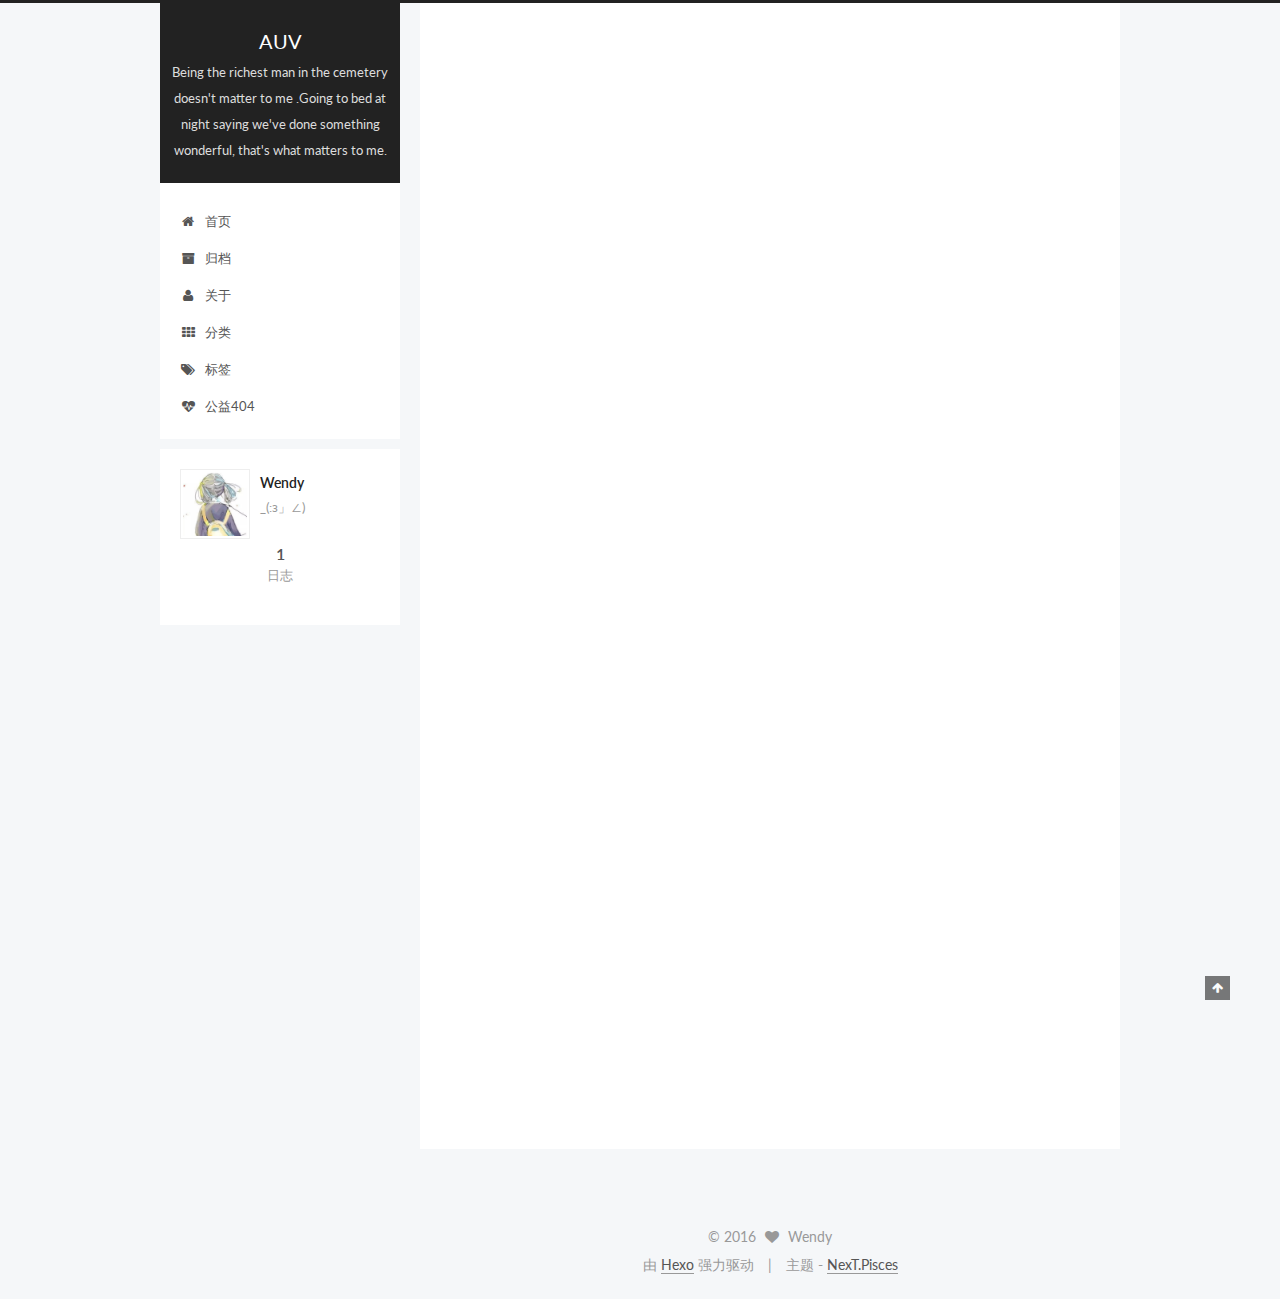
<file: index.html>
<!doctype html>



  


<html class="theme-next pisces use-motion">
<head>
  <meta charset="UTF-8"/>
<meta http-equiv="X-UA-Compatible" content="IE=edge,chrome=1" />
<meta name="viewport" content="width=device-width, initial-scale=1, maximum-scale=1"/>



<meta http-equiv="Cache-Control" content="no-transform" />
<meta http-equiv="Cache-Control" content="no-siteapp" />












  <link href="/vendors/fancybox/source/jquery.fancybox.css?v=2.1.5" rel="stylesheet" type="text/css"/>




  <link href="//fonts.googleapis.com/css?family=Lato:300,400,700,400italic&subset=latin,latin-ext" rel="stylesheet" type="text/css">



<link href="/vendors/font-awesome/css/font-awesome.min.css?v=4.4.0" rel="stylesheet" type="text/css" />

<link href="/css/main.css?v=0.5.0" rel="stylesheet" type="text/css" />


  <meta name="keywords" content="Hexo, NexT" />








  <link rel="shortcut icon" type="image/x-icon" href="/favicon.ico?v=0.5.0" />






<meta name="description" content="_(:з」∠)">
<meta property="og:type" content="website">
<meta property="og:title" content="AUV">
<meta property="og:url" content="http://yoursite.com/index.html">
<meta property="og:site_name" content="AUV">
<meta property="og:description" content="_(:з」∠)">
<meta name="twitter:card" content="summary">
<meta name="twitter:title" content="AUV">
<meta name="twitter:description" content="_(:з」∠)">



<script type="text/javascript" id="hexo.configuration">
  var NexT = window.NexT || {};
  var CONFIG = {
    scheme: 'Pisces',
    sidebar: {"position":"left","display":"post"},
    fancybox: true,
    motion: true,
    duoshuo: {
      userId: 0,
      author: '博主'
    }
  };
</script>

  <title> AUV </title>
</head>

<body itemscope itemtype="http://schema.org/WebPage" lang="zh-Hans">

  










  
  
    
  

  <div class="container one-collumn sidebar-position-left 
   page-home 
 ">
    <div class="headband"></div>

    <header id="header" class="header" itemscope itemtype="http://schema.org/WPHeader">
      <div class="header-inner"><div class="site-meta ">
  

  <div class="custom-logo-site-title">
    <a href="/"  class="brand" rel="start">
      <span class="logo-line-before"><i></i></span>
      <span class="site-title">AUV</span>
      <span class="logo-line-after"><i></i></span>
    </a>
  </div>
  <p class="site-subtitle">Being the richest man in the cemetery doesn't matter to me .Going to bed at night saying we've done something wonderful, that's what matters to me.</p>
</div>

<div class="site-nav-toggle">
  <button>
    <span class="btn-bar"></span>
    <span class="btn-bar"></span>
    <span class="btn-bar"></span>
  </button>
</div>

<nav class="site-nav">
  

  
    <ul id="menu" class="menu">
      
        
        <li class="menu-item menu-item-home">
          <a href="/" rel="section">
            
              <i class="menu-item-icon fa fa-home fa-fw"></i> <br />
            
            首页
          </a>
        </li>
      
        
        <li class="menu-item menu-item-archives">
          <a href="/archives" rel="section">
            
              <i class="menu-item-icon fa fa-archive fa-fw"></i> <br />
            
            归档
          </a>
        </li>
      
        
        <li class="menu-item menu-item-about">
          <a href="/about" rel="section">
            
              <i class="menu-item-icon fa fa-user fa-fw"></i> <br />
            
            关于
          </a>
        </li>
      
        
        <li class="menu-item menu-item-categories">
          <a href="/categories" rel="section">
            
              <i class="menu-item-icon fa fa-th fa-fw"></i> <br />
            
            分类
          </a>
        </li>
      
        
        <li class="menu-item menu-item-tags">
          <a href="/tags" rel="section">
            
              <i class="menu-item-icon fa fa-tags fa-fw"></i> <br />
            
            标签
          </a>
        </li>
      
        
        <li class="menu-item menu-item-commonweal">
          <a href="/404.html" rel="section">
            
              <i class="menu-item-icon fa fa-heartbeat fa-fw"></i> <br />
            
            公益404
          </a>
        </li>
      

      
    </ul>
  

  
</nav>

 </div>
    </header>

    <main id="main" class="main">
      <div class="main-inner">
        <div class="content-wrap">
          <div id="content" class="content">
            
  <section id="posts" class="posts-expand">
    
      

  
  

  
  
  

  <article class="post post-type-normal " itemscope itemtype="http://schema.org/Article">

    
      <header class="post-header">

        
        
          <h1 class="post-title" itemprop="name headline">
            
            
              
                
                <a class="post-title-link" href="/2016/03/26/hello-world/" itemprop="url">
                  Hello World
                </a>
              
            
          </h1>
        

        <div class="post-meta">
          <span class="post-time">
            <span class="post-meta-item-icon">
              <i class="fa fa-calendar-o"></i>
            </span>
            <span class="post-meta-item-text">发表于</span>
            <time itemprop="dateCreated" datetime="2016-03-26T11:17:34+08:00" content="2016-03-26">
              2016-03-26
            </time>
          </span>

          

          
            
          

          

          
          

        </div>
      </header>
    


    <div class="post-body" itemprop="articleBody">

      
      

      
        
          
            <p>Welcome to <a href="https://hexo.io/" target="_blank" rel="external">Hexo</a>! This is your very first post. Check <a href="https://hexo.io/docs/" target="_blank" rel="external">documentation</a> for more info. If you get any problems when using Hexo, you can find the answer in <a href="https://hexo.io/docs/troubleshooting.html" target="_blank" rel="external">troubleshooting</a> or you can ask me on <a href="https://github.com/hexojs/hexo/issues" target="_blank" rel="external">GitHub</a>.</p>
<h2 id="Quick-Start"><a href="#Quick-Start" class="headerlink" title="Quick Start"></a>Quick Start</h2><h3 id="Create-a-new-post"><a href="#Create-a-new-post" class="headerlink" title="Create a new post"></a>Create a new post</h3><figure class="highlight bash"><table><tr><td class="gutter"><pre><span class="line">1</span><br></pre></td><td class="code"><pre><span class="line">$ hexo new <span class="string">"My New Post"</span></span><br></pre></td></tr></table></figure>
<p>More info: <a href="https://hexo.io/docs/writing.html" target="_blank" rel="external">Writing</a></p>
<h3 id="Run-server"><a href="#Run-server" class="headerlink" title="Run server"></a>Run server</h3><figure class="highlight bash"><table><tr><td class="gutter"><pre><span class="line">1</span><br></pre></td><td class="code"><pre><span class="line">$ hexo server</span><br></pre></td></tr></table></figure>
<p>More info: <a href="https://hexo.io/docs/server.html" target="_blank" rel="external">Server</a></p>
<h3 id="Generate-static-files"><a href="#Generate-static-files" class="headerlink" title="Generate static files"></a>Generate static files</h3><figure class="highlight bash"><table><tr><td class="gutter"><pre><span class="line">1</span><br></pre></td><td class="code"><pre><span class="line">$ hexo generate</span><br></pre></td></tr></table></figure>
<p>More info: <a href="https://hexo.io/docs/generating.html" target="_blank" rel="external">Generating</a></p>
<h3 id="Deploy-to-remote-sites"><a href="#Deploy-to-remote-sites" class="headerlink" title="Deploy to remote sites"></a>Deploy to remote sites</h3><figure class="highlight bash"><table><tr><td class="gutter"><pre><span class="line">1</span><br></pre></td><td class="code"><pre><span class="line">$ hexo deploy</span><br></pre></td></tr></table></figure>
<p>More info: <a href="https://hexo.io/docs/deployment.html" target="_blank" rel="external">Deployment</a></p>

          
        
      
    </div>

    <div>
      
    </div>

    <footer class="post-footer">
      

      

      
      
        <div class="post-eof"></div>
      
    </footer>
  </article>


    
  </section>

  


          </div>
          


          

        </div>
        
          
  
  <div class="sidebar-toggle">
    <div class="sidebar-toggle-line-wrap">
      <span class="sidebar-toggle-line sidebar-toggle-line-first"></span>
      <span class="sidebar-toggle-line sidebar-toggle-line-middle"></span>
      <span class="sidebar-toggle-line sidebar-toggle-line-last"></span>
    </div>
  </div>

  <aside id="sidebar" class="sidebar">
    <div class="sidebar-inner">

      

      

      <section class="site-overview sidebar-panel  sidebar-panel-active ">
        <div class="site-author motion-element" itemprop="author" itemscope itemtype="http://schema.org/Person">
          <img class="site-author-image" itemprop="image"
               src="/uploads/icon.JPG"
               alt="Wendy" />
          <p class="site-author-name" itemprop="name">Wendy</p>
          <p class="site-description motion-element" itemprop="description">_(:з」∠)</p>
        </div>
        <nav class="site-state motion-element">
          <div class="site-state-item site-state-posts">
            <a href="/archives">
              <span class="site-state-item-count">1</span>
              <span class="site-state-item-name">日志</span>
            </a>
          </div>

          

          

        </nav>

        

        <div class="links-of-author motion-element">
          
        </div>

        
        

        
        <div class="links-of-blogroll motion-element">
          
        </div>

      </section>

      

    </div>
  </aside>


        
      </div>
    </main>

    <footer id="footer" class="footer">
      <div class="footer-inner">
        <div class="copyright" >
  
  &copy; 
  <span itemprop="copyrightYear">2016</span>
  <span class="with-love">
    <i class="fa fa-heart"></i>
  </span>
  <span class="author" itemprop="copyrightHolder">Wendy</span>
</div>

<div class="powered-by">
  由 <a class="theme-link" href="http://hexo.io">Hexo</a> 强力驱动
</div>

<div class="theme-info">
  主题 -
  <a class="theme-link" href="https://github.com/iissnan/hexo-theme-next">
    NexT.Pisces
  </a>
</div>



      </div>
    </footer>

    <div class="back-to-top">
      <i class="fa fa-arrow-up"></i>
    </div>
  </div>

  


  




<script type="text/javascript">
  if (Object.prototype.toString.call(window.Promise) !== '[object Function]') {
    window.Promise = null;
  }
</script>


  <script type="text/javascript" src="/vendors/jquery/index.js?v=2.1.3"></script>

  <script type="text/javascript" src="/vendors/fastclick/lib/fastclick.min.js?v=1.0.6"></script>

  <script type="text/javascript" src="/vendors/jquery_lazyload/jquery.lazyload.js?v=1.9.7"></script>

  <script type="text/javascript" src="/vendors/velocity/velocity.min.js"></script>

  <script type="text/javascript" src="/vendors/velocity/velocity.ui.min.js"></script>

  <script type="text/javascript" src="/vendors/fancybox/source/jquery.fancybox.pack.js"></script>


  


  <script type="text/javascript" src="/js/src/utils.js?v=0.5.0"></script>

  <script type="text/javascript" src="/js/src/motion.js?v=0.5.0"></script>



  
  


  <script type="text/javascript" src="/js/src/affix.js?v=0.5.0"></script>

  <script type="text/javascript" src="/js/src/schemes/pisces.js?v=0.5.0"></script>



  

  


  <script type="text/javascript" src="/js/src/bootstrap.js?v=0.5.0"></script>



  



  



  
  
  

  

  

</body>
</html>
</file>
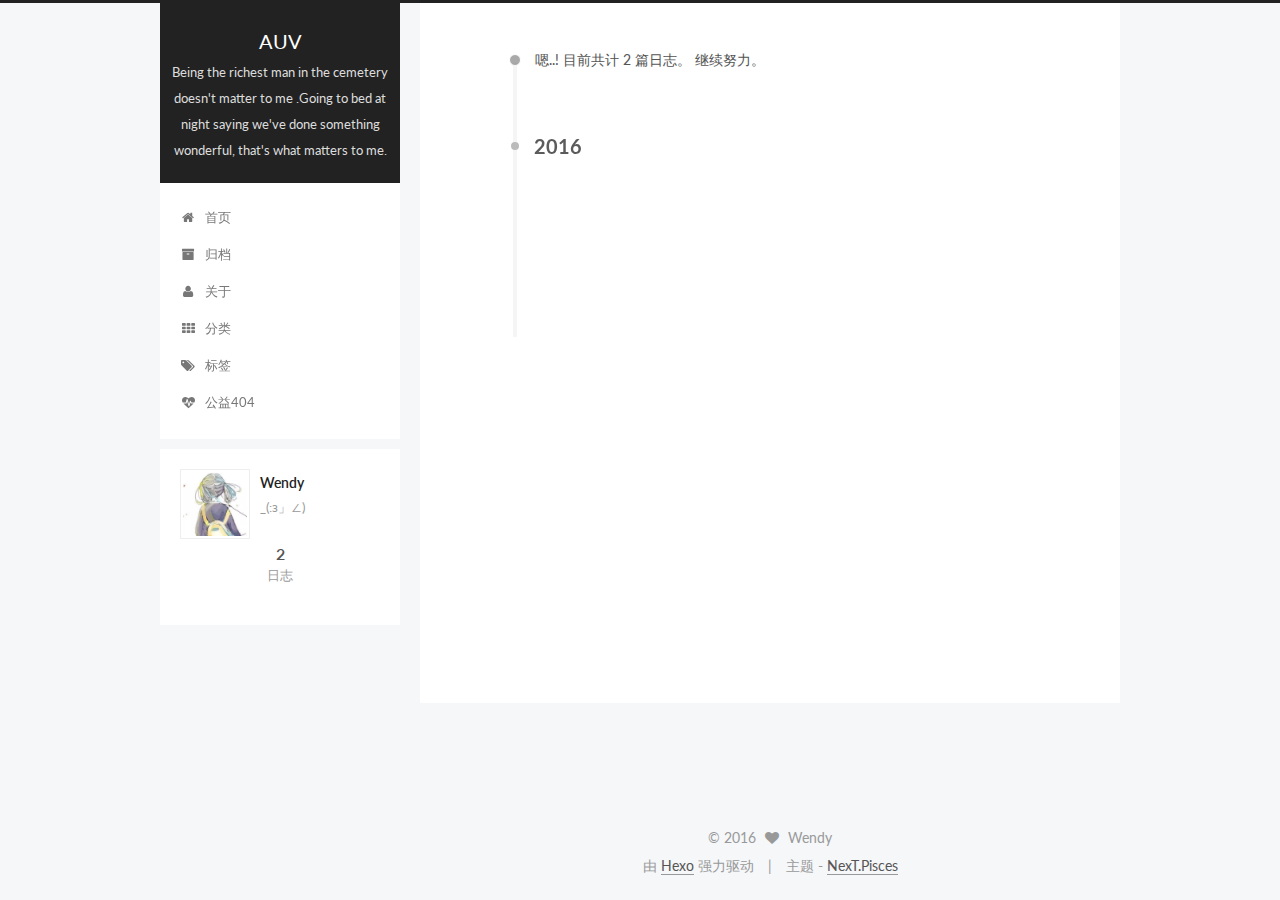
<file: archives/index.html>
<!doctype html>



  


<html class="theme-next pisces use-motion">
<head>
  <meta charset="UTF-8"/>
<meta http-equiv="X-UA-Compatible" content="IE=edge,chrome=1" />
<meta name="viewport" content="width=device-width, initial-scale=1, maximum-scale=1"/>



<meta http-equiv="Cache-Control" content="no-transform" />
<meta http-equiv="Cache-Control" content="no-siteapp" />












  <link href="/vendors/fancybox/source/jquery.fancybox.css?v=2.1.5" rel="stylesheet" type="text/css"/>




  <link href="//fonts.googleapis.com/css?family=Lato:300,400,700,400italic&subset=latin,latin-ext" rel="stylesheet" type="text/css">



<link href="/vendors/font-awesome/css/font-awesome.min.css?v=4.4.0" rel="stylesheet" type="text/css" />

<link href="/css/main.css?v=0.5.0" rel="stylesheet" type="text/css" />


  <meta name="keywords" content="Hexo, NexT" />








  <link rel="shortcut icon" type="image/x-icon" href="/favicon.ico?v=0.5.0" />






<meta name="description" content="_(:з」∠)">
<meta property="og:type" content="website">
<meta property="og:title" content="AUV">
<meta property="og:url" content="http://yoursite.com/archives/index.html">
<meta property="og:site_name" content="AUV">
<meta property="og:description" content="_(:з」∠)">
<meta name="twitter:card" content="summary">
<meta name="twitter:title" content="AUV">
<meta name="twitter:description" content="_(:з」∠)">



<script type="text/javascript" id="hexo.configuration">
  var NexT = window.NexT || {};
  var CONFIG = {
    scheme: 'Pisces',
    sidebar: {"position":"left","display":"post"},
    fancybox: true,
    motion: true,
    duoshuo: {
      userId: 0,
      author: '博主'
    }
  };
</script>

  <title> 归档 | AUV </title>
</head>

<body itemscope itemtype="http://schema.org/WebPage" lang="zh-Hans">

  










  
  
    
  

  <div class="container one-collumn sidebar-position-left  page-archive  ">
    <div class="headband"></div>

    <header id="header" class="header" itemscope itemtype="http://schema.org/WPHeader">
      <div class="header-inner"><div class="site-meta ">
  

  <div class="custom-logo-site-title">
    <a href="/"  class="brand" rel="start">
      <span class="logo-line-before"><i></i></span>
      <span class="site-title">AUV</span>
      <span class="logo-line-after"><i></i></span>
    </a>
  </div>
  <p class="site-subtitle">Being the richest man in the cemetery doesn't matter to me .Going to bed at night saying we've done something wonderful, that's what matters to me.</p>
</div>

<div class="site-nav-toggle">
  <button>
    <span class="btn-bar"></span>
    <span class="btn-bar"></span>
    <span class="btn-bar"></span>
  </button>
</div>

<nav class="site-nav">
  

  
    <ul id="menu" class="menu">
      
        
        <li class="menu-item menu-item-home">
          <a href="/" rel="section">
            
              <i class="menu-item-icon fa fa-home fa-fw"></i> <br />
            
            首页
          </a>
        </li>
      
        
        <li class="menu-item menu-item-archives">
          <a href="/archives" rel="section">
            
              <i class="menu-item-icon fa fa-archive fa-fw"></i> <br />
            
            归档
          </a>
        </li>
      
        
        <li class="menu-item menu-item-about">
          <a href="/about" rel="section">
            
              <i class="menu-item-icon fa fa-user fa-fw"></i> <br />
            
            关于
          </a>
        </li>
      
        
        <li class="menu-item menu-item-categories">
          <a href="/categories" rel="section">
            
              <i class="menu-item-icon fa fa-th fa-fw"></i> <br />
            
            分类
          </a>
        </li>
      
        
        <li class="menu-item menu-item-tags">
          <a href="/tags" rel="section">
            
              <i class="menu-item-icon fa fa-tags fa-fw"></i> <br />
            
            标签
          </a>
        </li>
      
        
        <li class="menu-item menu-item-commonweal">
          <a href="/404.html" rel="section">
            
              <i class="menu-item-icon fa fa-heartbeat fa-fw"></i> <br />
            
            公益404
          </a>
        </li>
      

      
    </ul>
  

  
</nav>

 </div>
    </header>

    <main id="main" class="main">
      <div class="main-inner">
        <div class="content-wrap">
          <div id="content" class="content">
            

  <section id="posts" class="posts-collapse">
    <span class="archive-move-on"></span>

    <span class="archive-page-counter">
      
      
      
        
      
      嗯..! 目前共计 2 篇日志。 继续努力。
    </span>

    

      
      
      

      
        
        <div class="collection-title">
          <h2 class="archive-year motion-element" id="archive-year-2016">2016</h2>
        </div>
      
      

      

  <article class="post post-type-normal" itemscope itemtype="http://schema.org/Article">
    <header class="post-header">

      <h1 class="post-title">
        
            <a class="post-title-link" href="/2016/03/28/test/" itemprop="url">
              
                <span itemprop="name">Hello World</span>
              
            </a>
        
      </h1>

      <div class="post-meta">
        <time class="post-time" itemprop="dateCreated"
              datetime="2016-03-28T20:36:19+08:00"
              content="2016-03-28" >
          03-28
        </time>
      </div>

    </header>
  </article>



    

      
      
      

      
      

      

  <article class="post post-type-normal" itemscope itemtype="http://schema.org/Article">
    <header class="post-header">

      <h1 class="post-title">
        
            <a class="post-title-link" href="/2016/03/26/hello-world/" itemprop="url">
              
                <span itemprop="name">Hello World</span>
              
            </a>
        
      </h1>

      <div class="post-meta">
        <time class="post-time" itemprop="dateCreated"
              datetime="2016-03-26T11:17:34+08:00"
              content="2016-03-26" >
          03-26
        </time>
      </div>

    </header>
  </article>



    

  </section>

  



          </div>
          


          

        </div>
        
          
  
  <div class="sidebar-toggle">
    <div class="sidebar-toggle-line-wrap">
      <span class="sidebar-toggle-line sidebar-toggle-line-first"></span>
      <span class="sidebar-toggle-line sidebar-toggle-line-middle"></span>
      <span class="sidebar-toggle-line sidebar-toggle-line-last"></span>
    </div>
  </div>

  <aside id="sidebar" class="sidebar">
    <div class="sidebar-inner">

      

      

      <section class="site-overview sidebar-panel  sidebar-panel-active ">
        <div class="site-author motion-element" itemprop="author" itemscope itemtype="http://schema.org/Person">
          <img class="site-author-image" itemprop="image"
               src="/uploads/icon.JPG"
               alt="Wendy" />
          <p class="site-author-name" itemprop="name">Wendy</p>
          <p class="site-description motion-element" itemprop="description">_(:з」∠)</p>
        </div>
        <nav class="site-state motion-element">
          <div class="site-state-item site-state-posts">
            <a href="/archives">
              <span class="site-state-item-count">2</span>
              <span class="site-state-item-name">日志</span>
            </a>
          </div>

          

          

        </nav>

        

        <div class="links-of-author motion-element">
          
        </div>

        
        

        
        <div class="links-of-blogroll motion-element">
          
        </div>

      </section>

      

    </div>
  </aside>


        
      </div>
    </main>

    <footer id="footer" class="footer">
      <div class="footer-inner">
        <div class="copyright" >
  
  &copy; 
  <span itemprop="copyrightYear">2016</span>
  <span class="with-love">
    <i class="fa fa-heart"></i>
  </span>
  <span class="author" itemprop="copyrightHolder">Wendy</span>
</div>

<div class="powered-by">
  由 <a class="theme-link" href="http://hexo.io">Hexo</a> 强力驱动
</div>

<div class="theme-info">
  主题 -
  <a class="theme-link" href="https://github.com/iissnan/hexo-theme-next">
    NexT.Pisces
  </a>
</div>



      </div>
    </footer>

    <div class="back-to-top">
      <i class="fa fa-arrow-up"></i>
    </div>
  </div>

  


  




<script type="text/javascript">
  if (Object.prototype.toString.call(window.Promise) !== '[object Function]') {
    window.Promise = null;
  }
</script>


  <script type="text/javascript" src="/vendors/jquery/index.js?v=2.1.3"></script>

  <script type="text/javascript" src="/vendors/fastclick/lib/fastclick.min.js?v=1.0.6"></script>

  <script type="text/javascript" src="/vendors/jquery_lazyload/jquery.lazyload.js?v=1.9.7"></script>

  <script type="text/javascript" src="/vendors/velocity/velocity.min.js"></script>

  <script type="text/javascript" src="/vendors/velocity/velocity.ui.min.js"></script>

  <script type="text/javascript" src="/vendors/fancybox/source/jquery.fancybox.pack.js"></script>


  


  <script type="text/javascript" src="/js/src/utils.js?v=0.5.0"></script>

  <script type="text/javascript" src="/js/src/motion.js?v=0.5.0"></script>



  
  


  <script type="text/javascript" src="/js/src/affix.js?v=0.5.0"></script>

  <script type="text/javascript" src="/js/src/schemes/pisces.js?v=0.5.0"></script>



  
  
    <script type="text/javascript" id="motion.page.archive">
      $('.archive-year').velocity('transition.slideLeftIn');
    </script>
  


  


  <script type="text/javascript" src="/js/src/bootstrap.js?v=0.5.0"></script>



  



  



  
  
  

  

  

</body>
</html>
</file>
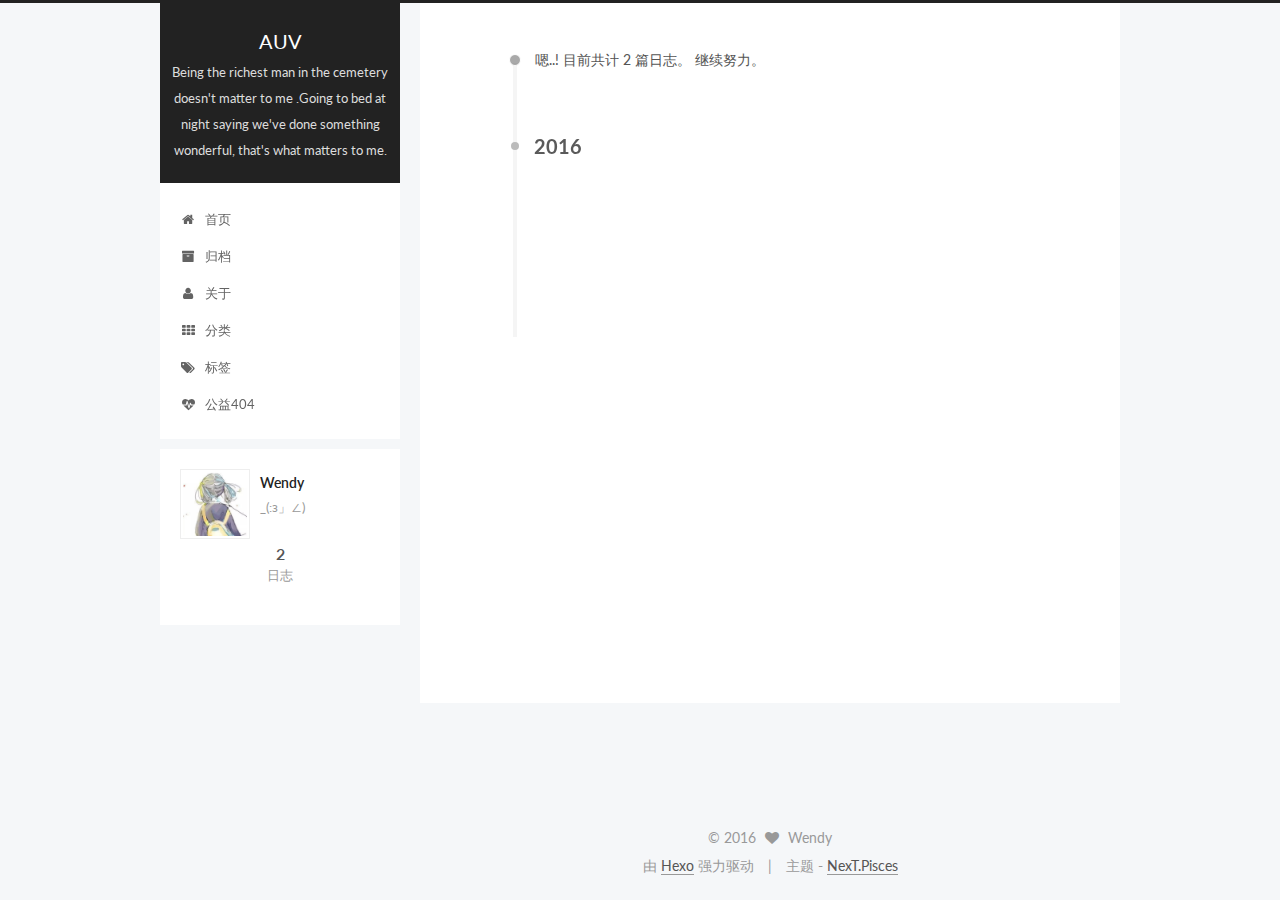
<file: archives/2016/index.html>
<!doctype html>



  


<html class="theme-next pisces use-motion">
<head>
  <meta charset="UTF-8"/>
<meta http-equiv="X-UA-Compatible" content="IE=edge,chrome=1" />
<meta name="viewport" content="width=device-width, initial-scale=1, maximum-scale=1"/>



<meta http-equiv="Cache-Control" content="no-transform" />
<meta http-equiv="Cache-Control" content="no-siteapp" />












  <link href="/vendors/fancybox/source/jquery.fancybox.css?v=2.1.5" rel="stylesheet" type="text/css"/>




  <link href="//fonts.googleapis.com/css?family=Lato:300,400,700,400italic&subset=latin,latin-ext" rel="stylesheet" type="text/css">



<link href="/vendors/font-awesome/css/font-awesome.min.css?v=4.4.0" rel="stylesheet" type="text/css" />

<link href="/css/main.css?v=0.5.0" rel="stylesheet" type="text/css" />


  <meta name="keywords" content="Hexo, NexT" />








  <link rel="shortcut icon" type="image/x-icon" href="/favicon.ico?v=0.5.0" />






<meta name="description" content="_(:з」∠)">
<meta property="og:type" content="website">
<meta property="og:title" content="AUV">
<meta property="og:url" content="http://yoursite.com/archives/2016/index.html">
<meta property="og:site_name" content="AUV">
<meta property="og:description" content="_(:з」∠)">
<meta name="twitter:card" content="summary">
<meta name="twitter:title" content="AUV">
<meta name="twitter:description" content="_(:з」∠)">



<script type="text/javascript" id="hexo.configuration">
  var NexT = window.NexT || {};
  var CONFIG = {
    scheme: 'Pisces',
    sidebar: {"position":"left","display":"post"},
    fancybox: true,
    motion: true,
    duoshuo: {
      userId: 0,
      author: '博主'
    }
  };
</script>

  <title> 归档 | AUV </title>
</head>

<body itemscope itemtype="http://schema.org/WebPage" lang="zh-Hans">

  










  
  
    
  

  <div class="container one-collumn sidebar-position-left  page-archive  ">
    <div class="headband"></div>

    <header id="header" class="header" itemscope itemtype="http://schema.org/WPHeader">
      <div class="header-inner"><div class="site-meta ">
  

  <div class="custom-logo-site-title">
    <a href="/"  class="brand" rel="start">
      <span class="logo-line-before"><i></i></span>
      <span class="site-title">AUV</span>
      <span class="logo-line-after"><i></i></span>
    </a>
  </div>
  <p class="site-subtitle">Being the richest man in the cemetery doesn't matter to me .Going to bed at night saying we've done something wonderful, that's what matters to me.</p>
</div>

<div class="site-nav-toggle">
  <button>
    <span class="btn-bar"></span>
    <span class="btn-bar"></span>
    <span class="btn-bar"></span>
  </button>
</div>

<nav class="site-nav">
  

  
    <ul id="menu" class="menu">
      
        
        <li class="menu-item menu-item-home">
          <a href="/" rel="section">
            
              <i class="menu-item-icon fa fa-home fa-fw"></i> <br />
            
            首页
          </a>
        </li>
      
        
        <li class="menu-item menu-item-archives">
          <a href="/archives" rel="section">
            
              <i class="menu-item-icon fa fa-archive fa-fw"></i> <br />
            
            归档
          </a>
        </li>
      
        
        <li class="menu-item menu-item-about">
          <a href="/about" rel="section">
            
              <i class="menu-item-icon fa fa-user fa-fw"></i> <br />
            
            关于
          </a>
        </li>
      
        
        <li class="menu-item menu-item-categories">
          <a href="/categories" rel="section">
            
              <i class="menu-item-icon fa fa-th fa-fw"></i> <br />
            
            分类
          </a>
        </li>
      
        
        <li class="menu-item menu-item-tags">
          <a href="/tags" rel="section">
            
              <i class="menu-item-icon fa fa-tags fa-fw"></i> <br />
            
            标签
          </a>
        </li>
      
        
        <li class="menu-item menu-item-commonweal">
          <a href="/404.html" rel="section">
            
              <i class="menu-item-icon fa fa-heartbeat fa-fw"></i> <br />
            
            公益404
          </a>
        </li>
      

      
    </ul>
  

  
</nav>

 </div>
    </header>

    <main id="main" class="main">
      <div class="main-inner">
        <div class="content-wrap">
          <div id="content" class="content">
            

  <section id="posts" class="posts-collapse">
    <span class="archive-move-on"></span>

    <span class="archive-page-counter">
      
      
      
        
      
      嗯..! 目前共计 2 篇日志。 继续努力。
    </span>

    

      
      
      

      
        
        <div class="collection-title">
          <h2 class="archive-year motion-element" id="archive-year-2016">2016</h2>
        </div>
      
      

      

  <article class="post post-type-normal" itemscope itemtype="http://schema.org/Article">
    <header class="post-header">

      <h1 class="post-title">
        
            <a class="post-title-link" href="/2016/03/28/test/" itemprop="url">
              
                <span itemprop="name">Hello World</span>
              
            </a>
        
      </h1>

      <div class="post-meta">
        <time class="post-time" itemprop="dateCreated"
              datetime="2016-03-28T20:36:19+08:00"
              content="2016-03-28" >
          03-28
        </time>
      </div>

    </header>
  </article>



    

      
      
      

      
      

      

  <article class="post post-type-normal" itemscope itemtype="http://schema.org/Article">
    <header class="post-header">

      <h1 class="post-title">
        
            <a class="post-title-link" href="/2016/03/26/hello-world/" itemprop="url">
              
                <span itemprop="name">Hello World</span>
              
            </a>
        
      </h1>

      <div class="post-meta">
        <time class="post-time" itemprop="dateCreated"
              datetime="2016-03-26T11:17:34+08:00"
              content="2016-03-26" >
          03-26
        </time>
      </div>

    </header>
  </article>



    

  </section>

  



          </div>
          


          

        </div>
        
          
  
  <div class="sidebar-toggle">
    <div class="sidebar-toggle-line-wrap">
      <span class="sidebar-toggle-line sidebar-toggle-line-first"></span>
      <span class="sidebar-toggle-line sidebar-toggle-line-middle"></span>
      <span class="sidebar-toggle-line sidebar-toggle-line-last"></span>
    </div>
  </div>

  <aside id="sidebar" class="sidebar">
    <div class="sidebar-inner">

      

      

      <section class="site-overview sidebar-panel  sidebar-panel-active ">
        <div class="site-author motion-element" itemprop="author" itemscope itemtype="http://schema.org/Person">
          <img class="site-author-image" itemprop="image"
               src="/uploads/icon.JPG"
               alt="Wendy" />
          <p class="site-author-name" itemprop="name">Wendy</p>
          <p class="site-description motion-element" itemprop="description">_(:з」∠)</p>
        </div>
        <nav class="site-state motion-element">
          <div class="site-state-item site-state-posts">
            <a href="/archives">
              <span class="site-state-item-count">2</span>
              <span class="site-state-item-name">日志</span>
            </a>
          </div>

          

          

        </nav>

        

        <div class="links-of-author motion-element">
          
        </div>

        
        

        
        <div class="links-of-blogroll motion-element">
          
        </div>

      </section>

      

    </div>
  </aside>


        
      </div>
    </main>

    <footer id="footer" class="footer">
      <div class="footer-inner">
        <div class="copyright" >
  
  &copy; 
  <span itemprop="copyrightYear">2016</span>
  <span class="with-love">
    <i class="fa fa-heart"></i>
  </span>
  <span class="author" itemprop="copyrightHolder">Wendy</span>
</div>

<div class="powered-by">
  由 <a class="theme-link" href="http://hexo.io">Hexo</a> 强力驱动
</div>

<div class="theme-info">
  主题 -
  <a class="theme-link" href="https://github.com/iissnan/hexo-theme-next">
    NexT.Pisces
  </a>
</div>



      </div>
    </footer>

    <div class="back-to-top">
      <i class="fa fa-arrow-up"></i>
    </div>
  </div>

  


  




<script type="text/javascript">
  if (Object.prototype.toString.call(window.Promise) !== '[object Function]') {
    window.Promise = null;
  }
</script>


  <script type="text/javascript" src="/vendors/jquery/index.js?v=2.1.3"></script>

  <script type="text/javascript" src="/vendors/fastclick/lib/fastclick.min.js?v=1.0.6"></script>

  <script type="text/javascript" src="/vendors/jquery_lazyload/jquery.lazyload.js?v=1.9.7"></script>

  <script type="text/javascript" src="/vendors/velocity/velocity.min.js"></script>

  <script type="text/javascript" src="/vendors/velocity/velocity.ui.min.js"></script>

  <script type="text/javascript" src="/vendors/fancybox/source/jquery.fancybox.pack.js"></script>


  


  <script type="text/javascript" src="/js/src/utils.js?v=0.5.0"></script>

  <script type="text/javascript" src="/js/src/motion.js?v=0.5.0"></script>



  
  


  <script type="text/javascript" src="/js/src/affix.js?v=0.5.0"></script>

  <script type="text/javascript" src="/js/src/schemes/pisces.js?v=0.5.0"></script>



  
  
    <script type="text/javascript" id="motion.page.archive">
      $('.archive-year').velocity('transition.slideLeftIn');
    </script>
  


  


  <script type="text/javascript" src="/js/src/bootstrap.js?v=0.5.0"></script>



  



  



  
  
  

  

  

</body>
</html>
</file>
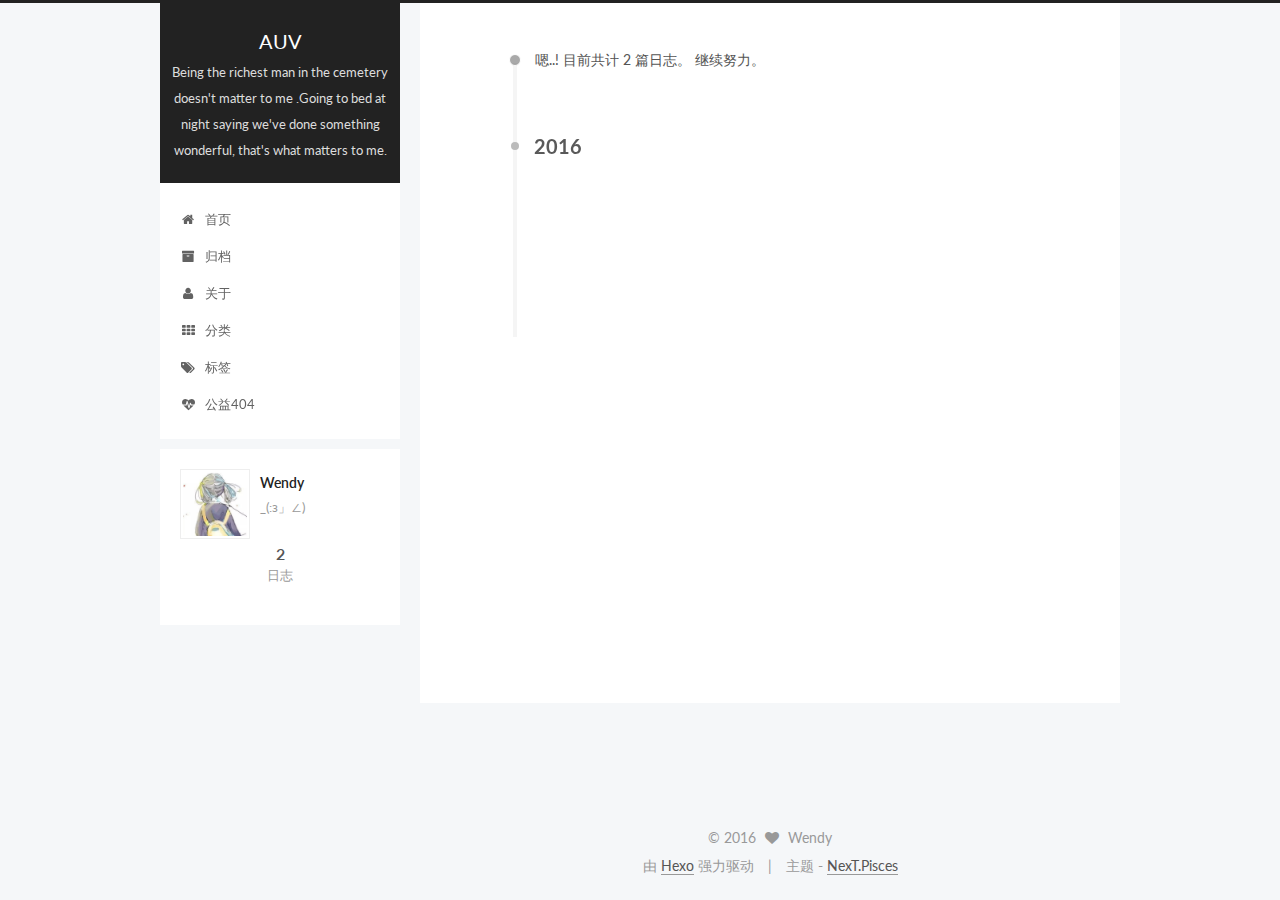
<file: archives/2016/03/index.html>
<!doctype html>



  


<html class="theme-next pisces use-motion">
<head>
  <meta charset="UTF-8"/>
<meta http-equiv="X-UA-Compatible" content="IE=edge,chrome=1" />
<meta name="viewport" content="width=device-width, initial-scale=1, maximum-scale=1"/>



<meta http-equiv="Cache-Control" content="no-transform" />
<meta http-equiv="Cache-Control" content="no-siteapp" />












  <link href="/vendors/fancybox/source/jquery.fancybox.css?v=2.1.5" rel="stylesheet" type="text/css"/>




  <link href="//fonts.googleapis.com/css?family=Lato:300,400,700,400italic&subset=latin,latin-ext" rel="stylesheet" type="text/css">



<link href="/vendors/font-awesome/css/font-awesome.min.css?v=4.4.0" rel="stylesheet" type="text/css" />

<link href="/css/main.css?v=0.5.0" rel="stylesheet" type="text/css" />


  <meta name="keywords" content="Hexo, NexT" />








  <link rel="shortcut icon" type="image/x-icon" href="/favicon.ico?v=0.5.0" />






<meta name="description" content="_(:з」∠)">
<meta property="og:type" content="website">
<meta property="og:title" content="AUV">
<meta property="og:url" content="http://yoursite.com/archives/2016/03/index.html">
<meta property="og:site_name" content="AUV">
<meta property="og:description" content="_(:з」∠)">
<meta name="twitter:card" content="summary">
<meta name="twitter:title" content="AUV">
<meta name="twitter:description" content="_(:з」∠)">



<script type="text/javascript" id="hexo.configuration">
  var NexT = window.NexT || {};
  var CONFIG = {
    scheme: 'Pisces',
    sidebar: {"position":"left","display":"post"},
    fancybox: true,
    motion: true,
    duoshuo: {
      userId: 0,
      author: '博主'
    }
  };
</script>

  <title> 归档 | AUV </title>
</head>

<body itemscope itemtype="http://schema.org/WebPage" lang="zh-Hans">

  










  
  
    
  

  <div class="container one-collumn sidebar-position-left  page-archive  ">
    <div class="headband"></div>

    <header id="header" class="header" itemscope itemtype="http://schema.org/WPHeader">
      <div class="header-inner"><div class="site-meta ">
  

  <div class="custom-logo-site-title">
    <a href="/"  class="brand" rel="start">
      <span class="logo-line-before"><i></i></span>
      <span class="site-title">AUV</span>
      <span class="logo-line-after"><i></i></span>
    </a>
  </div>
  <p class="site-subtitle">Being the richest man in the cemetery doesn't matter to me .Going to bed at night saying we've done something wonderful, that's what matters to me.</p>
</div>

<div class="site-nav-toggle">
  <button>
    <span class="btn-bar"></span>
    <span class="btn-bar"></span>
    <span class="btn-bar"></span>
  </button>
</div>

<nav class="site-nav">
  

  
    <ul id="menu" class="menu">
      
        
        <li class="menu-item menu-item-home">
          <a href="/" rel="section">
            
              <i class="menu-item-icon fa fa-home fa-fw"></i> <br />
            
            首页
          </a>
        </li>
      
        
        <li class="menu-item menu-item-archives">
          <a href="/archives" rel="section">
            
              <i class="menu-item-icon fa fa-archive fa-fw"></i> <br />
            
            归档
          </a>
        </li>
      
        
        <li class="menu-item menu-item-about">
          <a href="/about" rel="section">
            
              <i class="menu-item-icon fa fa-user fa-fw"></i> <br />
            
            关于
          </a>
        </li>
      
        
        <li class="menu-item menu-item-categories">
          <a href="/categories" rel="section">
            
              <i class="menu-item-icon fa fa-th fa-fw"></i> <br />
            
            分类
          </a>
        </li>
      
        
        <li class="menu-item menu-item-tags">
          <a href="/tags" rel="section">
            
              <i class="menu-item-icon fa fa-tags fa-fw"></i> <br />
            
            标签
          </a>
        </li>
      
        
        <li class="menu-item menu-item-commonweal">
          <a href="/404.html" rel="section">
            
              <i class="menu-item-icon fa fa-heartbeat fa-fw"></i> <br />
            
            公益404
          </a>
        </li>
      

      
    </ul>
  

  
</nav>

 </div>
    </header>

    <main id="main" class="main">
      <div class="main-inner">
        <div class="content-wrap">
          <div id="content" class="content">
            

  <section id="posts" class="posts-collapse">
    <span class="archive-move-on"></span>

    <span class="archive-page-counter">
      
      
      
        
      
      嗯..! 目前共计 2 篇日志。 继续努力。
    </span>

    

      
      
      

      
        
        <div class="collection-title">
          <h2 class="archive-year motion-element" id="archive-year-2016">2016</h2>
        </div>
      
      

      

  <article class="post post-type-normal" itemscope itemtype="http://schema.org/Article">
    <header class="post-header">

      <h1 class="post-title">
        
            <a class="post-title-link" href="/2016/03/28/test/" itemprop="url">
              
                <span itemprop="name">Hello World</span>
              
            </a>
        
      </h1>

      <div class="post-meta">
        <time class="post-time" itemprop="dateCreated"
              datetime="2016-03-28T20:36:19+08:00"
              content="2016-03-28" >
          03-28
        </time>
      </div>

    </header>
  </article>



    

      
      
      

      
      

      

  <article class="post post-type-normal" itemscope itemtype="http://schema.org/Article">
    <header class="post-header">

      <h1 class="post-title">
        
            <a class="post-title-link" href="/2016/03/26/hello-world/" itemprop="url">
              
                <span itemprop="name">Hello World</span>
              
            </a>
        
      </h1>

      <div class="post-meta">
        <time class="post-time" itemprop="dateCreated"
              datetime="2016-03-26T11:17:34+08:00"
              content="2016-03-26" >
          03-26
        </time>
      </div>

    </header>
  </article>



    

  </section>

  



          </div>
          


          

        </div>
        
          
  
  <div class="sidebar-toggle">
    <div class="sidebar-toggle-line-wrap">
      <span class="sidebar-toggle-line sidebar-toggle-line-first"></span>
      <span class="sidebar-toggle-line sidebar-toggle-line-middle"></span>
      <span class="sidebar-toggle-line sidebar-toggle-line-last"></span>
    </div>
  </div>

  <aside id="sidebar" class="sidebar">
    <div class="sidebar-inner">

      

      

      <section class="site-overview sidebar-panel  sidebar-panel-active ">
        <div class="site-author motion-element" itemprop="author" itemscope itemtype="http://schema.org/Person">
          <img class="site-author-image" itemprop="image"
               src="/uploads/icon.JPG"
               alt="Wendy" />
          <p class="site-author-name" itemprop="name">Wendy</p>
          <p class="site-description motion-element" itemprop="description">_(:з」∠)</p>
        </div>
        <nav class="site-state motion-element">
          <div class="site-state-item site-state-posts">
            <a href="/archives">
              <span class="site-state-item-count">2</span>
              <span class="site-state-item-name">日志</span>
            </a>
          </div>

          

          

        </nav>

        

        <div class="links-of-author motion-element">
          
        </div>

        
        

        
        <div class="links-of-blogroll motion-element">
          
        </div>

      </section>

      

    </div>
  </aside>


        
      </div>
    </main>

    <footer id="footer" class="footer">
      <div class="footer-inner">
        <div class="copyright" >
  
  &copy; 
  <span itemprop="copyrightYear">2016</span>
  <span class="with-love">
    <i class="fa fa-heart"></i>
  </span>
  <span class="author" itemprop="copyrightHolder">Wendy</span>
</div>

<div class="powered-by">
  由 <a class="theme-link" href="http://hexo.io">Hexo</a> 强力驱动
</div>

<div class="theme-info">
  主题 -
  <a class="theme-link" href="https://github.com/iissnan/hexo-theme-next">
    NexT.Pisces
  </a>
</div>



      </div>
    </footer>

    <div class="back-to-top">
      <i class="fa fa-arrow-up"></i>
    </div>
  </div>

  


  




<script type="text/javascript">
  if (Object.prototype.toString.call(window.Promise) !== '[object Function]') {
    window.Promise = null;
  }
</script>


  <script type="text/javascript" src="/vendors/jquery/index.js?v=2.1.3"></script>

  <script type="text/javascript" src="/vendors/fastclick/lib/fastclick.min.js?v=1.0.6"></script>

  <script type="text/javascript" src="/vendors/jquery_lazyload/jquery.lazyload.js?v=1.9.7"></script>

  <script type="text/javascript" src="/vendors/velocity/velocity.min.js"></script>

  <script type="text/javascript" src="/vendors/velocity/velocity.ui.min.js"></script>

  <script type="text/javascript" src="/vendors/fancybox/source/jquery.fancybox.pack.js"></script>


  


  <script type="text/javascript" src="/js/src/utils.js?v=0.5.0"></script>

  <script type="text/javascript" src="/js/src/motion.js?v=0.5.0"></script>



  
  


  <script type="text/javascript" src="/js/src/affix.js?v=0.5.0"></script>

  <script type="text/javascript" src="/js/src/schemes/pisces.js?v=0.5.0"></script>



  
  
    <script type="text/javascript" id="motion.page.archive">
      $('.archive-year').velocity('transition.slideLeftIn');
    </script>
  


  


  <script type="text/javascript" src="/js/src/bootstrap.js?v=0.5.0"></script>



  



  



  
  
  

  

  

</body>
</html>
</file>
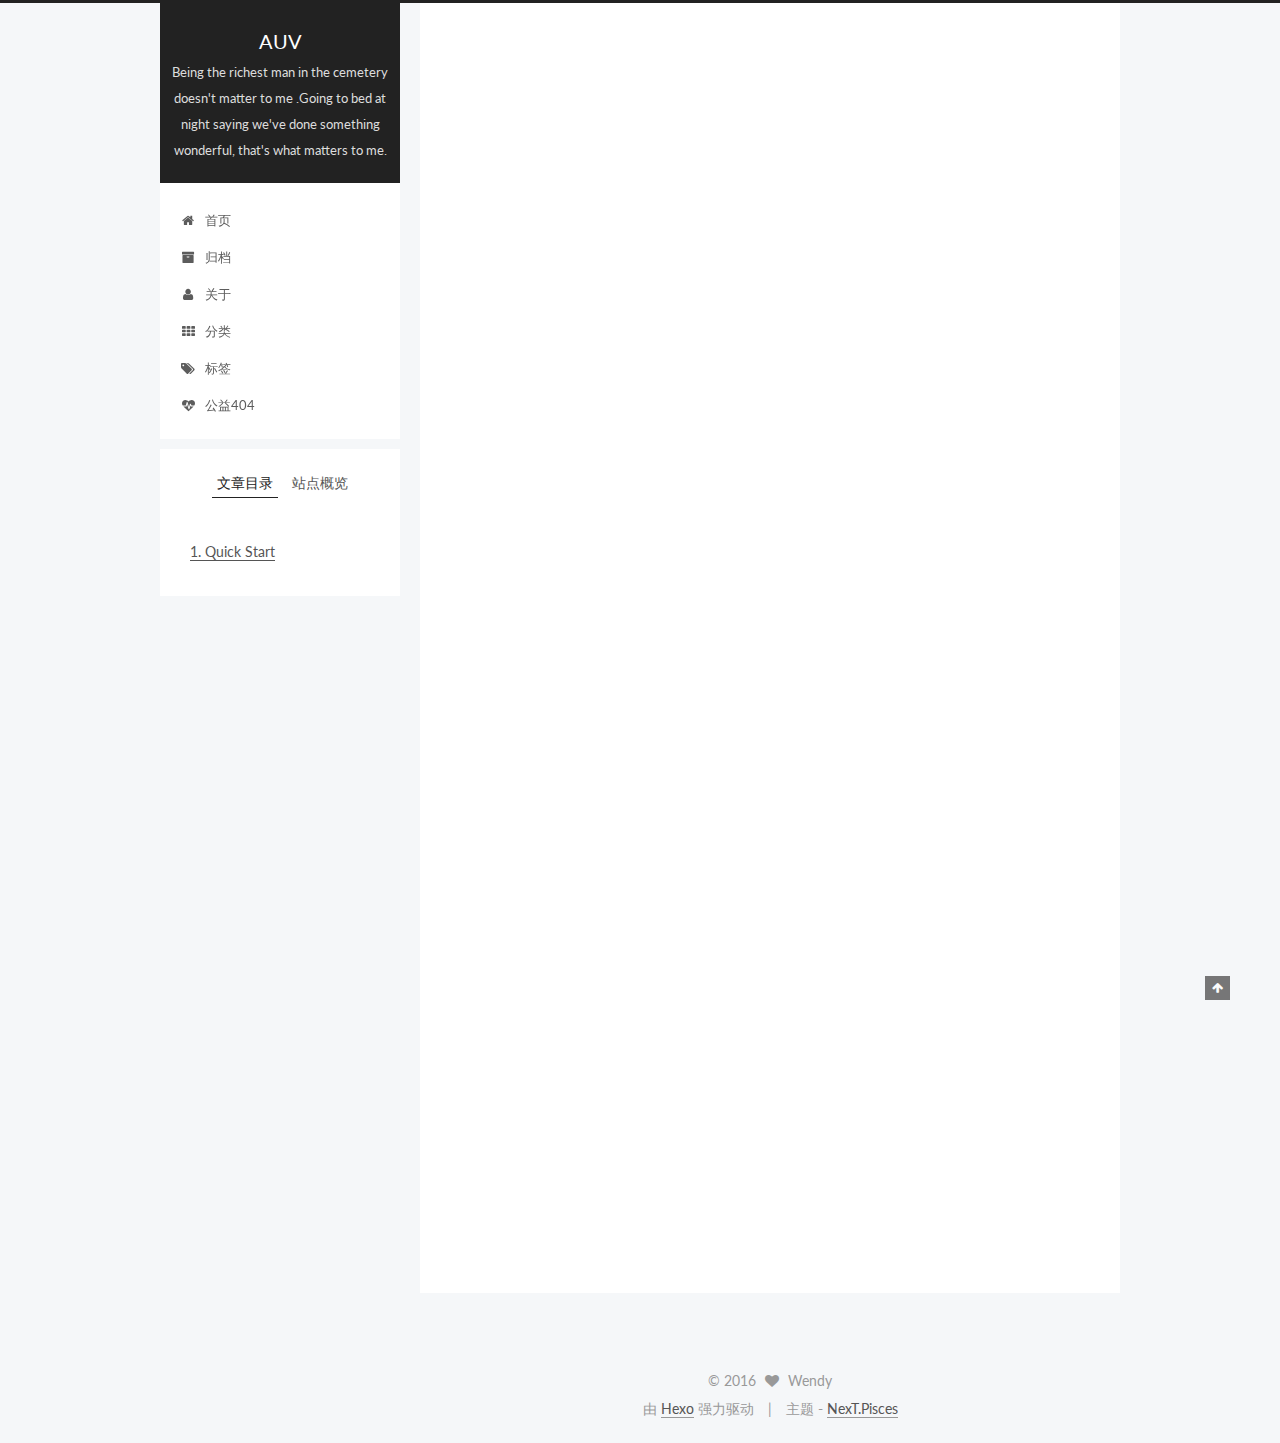
<file: 2016/03/26/hello-world/index.html>
<!doctype html>



  


<html class="theme-next pisces use-motion">
<head>
  <meta charset="UTF-8"/>
<meta http-equiv="X-UA-Compatible" content="IE=edge,chrome=1" />
<meta name="viewport" content="width=device-width, initial-scale=1, maximum-scale=1"/>



<meta http-equiv="Cache-Control" content="no-transform" />
<meta http-equiv="Cache-Control" content="no-siteapp" />












  <link href="/vendors/fancybox/source/jquery.fancybox.css?v=2.1.5" rel="stylesheet" type="text/css"/>




  <link href="//fonts.googleapis.com/css?family=Lato:300,400,700,400italic&subset=latin,latin-ext" rel="stylesheet" type="text/css">



<link href="/vendors/font-awesome/css/font-awesome.min.css?v=4.4.0" rel="stylesheet" type="text/css" />

<link href="/css/main.css?v=0.5.0" rel="stylesheet" type="text/css" />


  <meta name="keywords" content="Hexo, NexT" />








  <link rel="shortcut icon" type="image/x-icon" href="/favicon.ico?v=0.5.0" />






<meta name="description" content="Welcome to Hexo! This is your very first post. Check documentation for more info. If you get any problems when using Hexo, you can find the answer in troubleshooting or you can ask me on GitHub.
Quick">
<meta property="og:type" content="article">
<meta property="og:title" content="Hello World">
<meta property="og:url" content="http://yoursite.com/2016/03/26/hello-world/index.html">
<meta property="og:site_name" content="AUV">
<meta property="og:description" content="Welcome to Hexo! This is your very first post. Check documentation for more info. If you get any problems when using Hexo, you can find the answer in troubleshooting or you can ask me on GitHub.
Quick">
<meta property="og:updated_time" content="2016-03-26T03:17:34.256Z">
<meta name="twitter:card" content="summary">
<meta name="twitter:title" content="Hello World">
<meta name="twitter:description" content="Welcome to Hexo! This is your very first post. Check documentation for more info. If you get any problems when using Hexo, you can find the answer in troubleshooting or you can ask me on GitHub.
Quick">



<script type="text/javascript" id="hexo.configuration">
  var NexT = window.NexT || {};
  var CONFIG = {
    scheme: 'Pisces',
    sidebar: {"position":"left","display":"post"},
    fancybox: true,
    motion: true,
    duoshuo: {
      userId: 0,
      author: '博主'
    }
  };
</script>

  <title> Hello World | AUV </title>
</head>

<body itemscope itemtype="http://schema.org/WebPage" lang="zh-Hans">

  










  
  
    
  

  <div class="container one-collumn sidebar-position-left page-post-detail ">
    <div class="headband"></div>

    <header id="header" class="header" itemscope itemtype="http://schema.org/WPHeader">
      <div class="header-inner"><div class="site-meta ">
  

  <div class="custom-logo-site-title">
    <a href="/"  class="brand" rel="start">
      <span class="logo-line-before"><i></i></span>
      <span class="site-title">AUV</span>
      <span class="logo-line-after"><i></i></span>
    </a>
  </div>
  <p class="site-subtitle">Being the richest man in the cemetery doesn't matter to me .Going to bed at night saying we've done something wonderful, that's what matters to me.</p>
</div>

<div class="site-nav-toggle">
  <button>
    <span class="btn-bar"></span>
    <span class="btn-bar"></span>
    <span class="btn-bar"></span>
  </button>
</div>

<nav class="site-nav">
  

  
    <ul id="menu" class="menu">
      
        
        <li class="menu-item menu-item-home">
          <a href="/" rel="section">
            
              <i class="menu-item-icon fa fa-home fa-fw"></i> <br />
            
            首页
          </a>
        </li>
      
        
        <li class="menu-item menu-item-archives">
          <a href="/archives" rel="section">
            
              <i class="menu-item-icon fa fa-archive fa-fw"></i> <br />
            
            归档
          </a>
        </li>
      
        
        <li class="menu-item menu-item-about">
          <a href="/about" rel="section">
            
              <i class="menu-item-icon fa fa-user fa-fw"></i> <br />
            
            关于
          </a>
        </li>
      
        
        <li class="menu-item menu-item-categories">
          <a href="/categories" rel="section">
            
              <i class="menu-item-icon fa fa-th fa-fw"></i> <br />
            
            分类
          </a>
        </li>
      
        
        <li class="menu-item menu-item-tags">
          <a href="/tags" rel="section">
            
              <i class="menu-item-icon fa fa-tags fa-fw"></i> <br />
            
            标签
          </a>
        </li>
      
        
        <li class="menu-item menu-item-commonweal">
          <a href="/404.html" rel="section">
            
              <i class="menu-item-icon fa fa-heartbeat fa-fw"></i> <br />
            
            公益404
          </a>
        </li>
      

      
    </ul>
  

  
</nav>

 </div>
    </header>

    <main id="main" class="main">
      <div class="main-inner">
        <div class="content-wrap">
          <div id="content" class="content">
            

  <div id="posts" class="posts-expand">
    

  
  

  
  
  

  <article class="post post-type-normal " itemscope itemtype="http://schema.org/Article">

    
      <header class="post-header">

        
        
          <h1 class="post-title" itemprop="name headline">
            
            
              
                Hello World
              
            
          </h1>
        

        <div class="post-meta">
          <span class="post-time">
            <span class="post-meta-item-icon">
              <i class="fa fa-calendar-o"></i>
            </span>
            <span class="post-meta-item-text">发表于</span>
            <time itemprop="dateCreated" datetime="2016-03-26T11:17:34+08:00" content="2016-03-26">
              2016-03-26
            </time>
          </span>

          

          
            
          

          

          
          

        </div>
      </header>
    


    <div class="post-body" itemprop="articleBody">

      
      

      
        <p>Welcome to <a href="https://hexo.io/" target="_blank" rel="external">Hexo</a>! This is your very first post. Check <a href="https://hexo.io/docs/" target="_blank" rel="external">documentation</a> for more info. If you get any problems when using Hexo, you can find the answer in <a href="https://hexo.io/docs/troubleshooting.html" target="_blank" rel="external">troubleshooting</a> or you can ask me on <a href="https://github.com/hexojs/hexo/issues" target="_blank" rel="external">GitHub</a>.</p>
<h2 id="Quick-Start"><a href="#Quick-Start" class="headerlink" title="Quick Start"></a>Quick Start</h2><h3 id="Create-a-new-post"><a href="#Create-a-new-post" class="headerlink" title="Create a new post"></a>Create a new post</h3><figure class="highlight bash"><table><tr><td class="gutter"><pre><span class="line">1</span><br></pre></td><td class="code"><pre><span class="line">$ hexo new <span class="string">"My New Post"</span></span><br></pre></td></tr></table></figure>
<p>More info: <a href="https://hexo.io/docs/writing.html" target="_blank" rel="external">Writing</a></p>
<h3 id="Run-server"><a href="#Run-server" class="headerlink" title="Run server"></a>Run server</h3><figure class="highlight bash"><table><tr><td class="gutter"><pre><span class="line">1</span><br></pre></td><td class="code"><pre><span class="line">$ hexo server</span><br></pre></td></tr></table></figure>
<p>More info: <a href="https://hexo.io/docs/server.html" target="_blank" rel="external">Server</a></p>
<h3 id="Generate-static-files"><a href="#Generate-static-files" class="headerlink" title="Generate static files"></a>Generate static files</h3><figure class="highlight bash"><table><tr><td class="gutter"><pre><span class="line">1</span><br></pre></td><td class="code"><pre><span class="line">$ hexo generate</span><br></pre></td></tr></table></figure>
<p>More info: <a href="https://hexo.io/docs/generating.html" target="_blank" rel="external">Generating</a></p>
<h3 id="Deploy-to-remote-sites"><a href="#Deploy-to-remote-sites" class="headerlink" title="Deploy to remote sites"></a>Deploy to remote sites</h3><figure class="highlight bash"><table><tr><td class="gutter"><pre><span class="line">1</span><br></pre></td><td class="code"><pre><span class="line">$ hexo deploy</span><br></pre></td></tr></table></figure>
<p>More info: <a href="https://hexo.io/docs/deployment.html" target="_blank" rel="external">Deployment</a></p>

      
    </div>

    <div>
      
        
      
    </div>

    <footer class="post-footer">
      

      
        <div class="post-nav">
          <div class="post-nav-next post-nav-item">
            
          </div>

          <div class="post-nav-prev post-nav-item">
            
              <a href="/2016/03/28/test/" rel="prev" title="Hello World">
                Hello World <i class="fa fa-chevron-right"></i>
              </a>
            
          </div>
        </div>
      

      
      
    </footer>
  </article>



    <div class="post-spread">
      
    </div>
  </div>


          </div>
          


          
  <div class="comments" id="comments">
    
  </div>


        </div>
        
          
  
  <div class="sidebar-toggle">
    <div class="sidebar-toggle-line-wrap">
      <span class="sidebar-toggle-line sidebar-toggle-line-first"></span>
      <span class="sidebar-toggle-line sidebar-toggle-line-middle"></span>
      <span class="sidebar-toggle-line sidebar-toggle-line-last"></span>
    </div>
  </div>

  <aside id="sidebar" class="sidebar">
    <div class="sidebar-inner">

      

      
        <ul class="sidebar-nav motion-element">
          <li class="sidebar-nav-toc sidebar-nav-active" data-target="post-toc-wrap" >
            文章目录
          </li>
          <li class="sidebar-nav-overview" data-target="site-overview">
            站点概览
          </li>
        </ul>
      

      <section class="site-overview sidebar-panel ">
        <div class="site-author motion-element" itemprop="author" itemscope itemtype="http://schema.org/Person">
          <img class="site-author-image" itemprop="image"
               src="/uploads/icon.JPG"
               alt="Wendy" />
          <p class="site-author-name" itemprop="name">Wendy</p>
          <p class="site-description motion-element" itemprop="description">_(:з」∠)</p>
        </div>
        <nav class="site-state motion-element">
          <div class="site-state-item site-state-posts">
            <a href="/archives">
              <span class="site-state-item-count">2</span>
              <span class="site-state-item-name">日志</span>
            </a>
          </div>

          

          

        </nav>

        

        <div class="links-of-author motion-element">
          
        </div>

        
        

        
        <div class="links-of-blogroll motion-element">
          
        </div>

      </section>

      
        <section class="post-toc-wrap motion-element sidebar-panel sidebar-panel-active">
          <div class="post-toc-indicator-top post-toc-indicator">
            <i class="fa fa-angle-double-up"></i>
          </div>
          <div class="post-toc">
            
              
            
            
              <div class="post-toc-content"><ol class="nav"><li class="nav-item nav-level-2"><a class="nav-link" href="#Quick-Start"><span class="nav-number">1.</span> <span class="nav-text">Quick Start</span></a><ol class="nav-child"><li class="nav-item nav-level-3"><a class="nav-link" href="#Create-a-new-post"><span class="nav-number">1.1.</span> <span class="nav-text">Create a new post</span></a></li><li class="nav-item nav-level-3"><a class="nav-link" href="#Run-server"><span class="nav-number">1.2.</span> <span class="nav-text">Run server</span></a></li><li class="nav-item nav-level-3"><a class="nav-link" href="#Generate-static-files"><span class="nav-number">1.3.</span> <span class="nav-text">Generate static files</span></a></li><li class="nav-item nav-level-3"><a class="nav-link" href="#Deploy-to-remote-sites"><span class="nav-number">1.4.</span> <span class="nav-text">Deploy to remote sites</span></a></li></ol></li></ol></div>
            
          </div>
          <div class="post-toc-indicator-bottom post-toc-indicator">
            <i class="fa fa-angle-double-down"></i>
          </div>
        </section>
      

    </div>
  </aside>


        
      </div>
    </main>

    <footer id="footer" class="footer">
      <div class="footer-inner">
        <div class="copyright" >
  
  &copy; 
  <span itemprop="copyrightYear">2016</span>
  <span class="with-love">
    <i class="fa fa-heart"></i>
  </span>
  <span class="author" itemprop="copyrightHolder">Wendy</span>
</div>

<div class="powered-by">
  由 <a class="theme-link" href="http://hexo.io">Hexo</a> 强力驱动
</div>

<div class="theme-info">
  主题 -
  <a class="theme-link" href="https://github.com/iissnan/hexo-theme-next">
    NexT.Pisces
  </a>
</div>



      </div>
    </footer>

    <div class="back-to-top">
      <i class="fa fa-arrow-up"></i>
    </div>
  </div>

  


  




<script type="text/javascript">
  if (Object.prototype.toString.call(window.Promise) !== '[object Function]') {
    window.Promise = null;
  }
</script>


  <script type="text/javascript" src="/vendors/jquery/index.js?v=2.1.3"></script>

  <script type="text/javascript" src="/vendors/fastclick/lib/fastclick.min.js?v=1.0.6"></script>

  <script type="text/javascript" src="/vendors/jquery_lazyload/jquery.lazyload.js?v=1.9.7"></script>

  <script type="text/javascript" src="/vendors/velocity/velocity.min.js"></script>

  <script type="text/javascript" src="/vendors/velocity/velocity.ui.min.js"></script>

  <script type="text/javascript" src="/vendors/fancybox/source/jquery.fancybox.pack.js"></script>


  


  <script type="text/javascript" src="/js/src/utils.js?v=0.5.0"></script>

  <script type="text/javascript" src="/js/src/motion.js?v=0.5.0"></script>



  
  


  <script type="text/javascript" src="/js/src/affix.js?v=0.5.0"></script>

  <script type="text/javascript" src="/js/src/schemes/pisces.js?v=0.5.0"></script>



  
  
<script type="text/javascript" src="/js/src/scrollspy.js?v=0.5.0"></script>

<script type="text/javascript" id="sidebar.toc.highlight">
  $(document).ready(function () {
    var tocSelector = '.post-toc';
    var $tocSelector = $(tocSelector);
    var activeCurrentSelector = '.active-current';

    $tocSelector
      .on('activate.bs.scrollspy', function () {
        var $currentActiveElement = $(tocSelector + ' .active').last();

        removeCurrentActiveClass();
        $currentActiveElement.addClass('active-current');

        $tocSelector[0].scrollTop = $currentActiveElement.position().top;
      })
      .on('clear.bs.scrollspy', function () {
        removeCurrentActiveClass();
      });

    function removeCurrentActiveClass () {
      $(tocSelector + ' ' + activeCurrentSelector)
        .removeClass(activeCurrentSelector.substring(1));
    }

    function processTOC () {
      getTOCMaxHeight();
      toggleTOCOverflowIndicators();
    }

    function getTOCMaxHeight () {
      var height = $('.sidebar').height() -
                   $tocSelector.position().top -
                   $('.post-toc-indicator-bottom').height();

      $tocSelector.css('height', height);

      return height;
    }

    function toggleTOCOverflowIndicators () {
      tocOverflowIndicator(
        '.post-toc-indicator-top',
        $tocSelector.scrollTop() > 0 ? 'show' : 'hide'
      );

      tocOverflowIndicator(
        '.post-toc-indicator-bottom',
        $tocSelector.scrollTop() >= $tocSelector.find('ol').height() - $tocSelector.height() ? 'hide' : 'show'
      )
    }

    $(document).on('sidebar.motion.complete', function () {
      processTOC();
    });

    $('body').scrollspy({ target: tocSelector });
    $(window).on('resize', function () {
      if ( $('.sidebar').hasClass('sidebar-active') ) {
        processTOC();
      }
    });

    onScroll($tocSelector);

    function onScroll (element) {
      element.on('mousewheel DOMMouseScroll', function (event) {
          var oe = event.originalEvent;
          var delta = oe.wheelDelta || -oe.detail;

          this.scrollTop += ( delta < 0 ? 1 : -1 ) * 30;
          event.preventDefault();

          toggleTOCOverflowIndicators();
      });
    }

    function tocOverflowIndicator (indicator, action) {
      var $indicator = $(indicator);
      var opacity = action === 'show' ? 1 : 0;
      $indicator.velocity ?
        $indicator.velocity('stop').velocity({
          opacity: opacity
        }, { duration: 100 }) :
        $indicator.stop().animate({
          opacity: opacity
        }, 100);
    }

  });
</script>

<script type="text/javascript" id="sidebar.nav">
  $(document).ready(function () {
    var html = $('html');
    var TAB_ANIMATE_DURATION = 200;
    var hasVelocity = $.isFunction(html.velocity);

    $('.sidebar-nav li').on('click', function () {
      var item = $(this);
      var activeTabClassName = 'sidebar-nav-active';
      var activePanelClassName = 'sidebar-panel-active';
      if (item.hasClass(activeTabClassName)) {
        return;
      }

      var currentTarget = $('.' + activePanelClassName);
      var target = $('.' + item.data('target'));

      hasVelocity ?
        currentTarget.velocity('transition.slideUpOut', TAB_ANIMATE_DURATION, function () {
          target
            .velocity('stop')
            .velocity('transition.slideDownIn', TAB_ANIMATE_DURATION)
            .addClass(activePanelClassName);
        }) :
        currentTarget.animate({ opacity: 0 }, TAB_ANIMATE_DURATION, function () {
          currentTarget.hide();
          target
            .stop()
            .css({'opacity': 0, 'display': 'block'})
            .animate({ opacity: 1 }, TAB_ANIMATE_DURATION, function () {
              currentTarget.removeClass(activePanelClassName);
              target.addClass(activePanelClassName);
            });
        });

      item.siblings().removeClass(activeTabClassName);
      item.addClass(activeTabClassName);
    });

    $('.post-toc a').on('click', function (e) {
      e.preventDefault();
      var targetSelector = NexT.utils.escapeSelector(this.getAttribute('href'));
      var offset = $(targetSelector).offset().top;
      hasVelocity ?
        html.velocity('stop').velocity('scroll', {
          offset: offset  + 'px',
          mobileHA: false
        }) :
        $('html, body').stop().animate({
          scrollTop: offset
        }, 500);
    });

    // Expand sidebar on post detail page by default, when post has a toc.
    NexT.motion.middleWares.sidebar = function () {
      var $tocContent = $('.post-toc-content');

      if (CONFIG.sidebar.display === 'post' || CONFIG.sidebar.display === 'always') {
        if ($tocContent.length > 0 && $tocContent.html().trim().length > 0) {
          NexT.utils.displaySidebar();
        }
      }
    };
  });
</script>



  


  <script type="text/javascript" src="/js/src/bootstrap.js?v=0.5.0"></script>



  



  



  
  
  

  

  

</body>
</html>
</file>
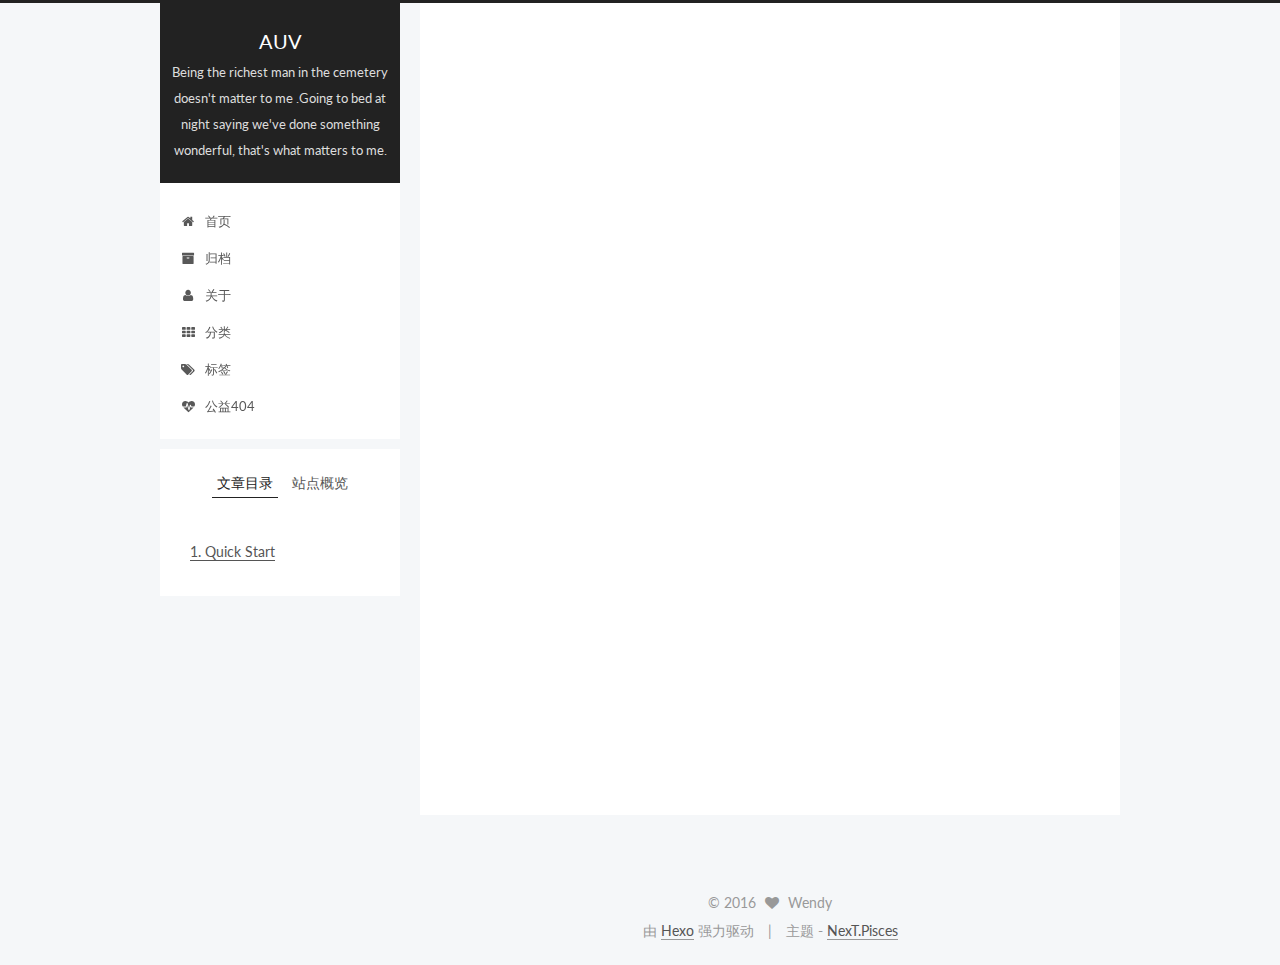
<file: 2016/03/28/test/index.html>
<!doctype html>



  


<html class="theme-next pisces use-motion">
<head>
  <meta charset="UTF-8"/>
<meta http-equiv="X-UA-Compatible" content="IE=edge,chrome=1" />
<meta name="viewport" content="width=device-width, initial-scale=1, maximum-scale=1"/>



<meta http-equiv="Cache-Control" content="no-transform" />
<meta http-equiv="Cache-Control" content="no-siteapp" />












  <link href="/vendors/fancybox/source/jquery.fancybox.css?v=2.1.5" rel="stylesheet" type="text/css"/>




  <link href="//fonts.googleapis.com/css?family=Lato:300,400,700,400italic&subset=latin,latin-ext" rel="stylesheet" type="text/css">



<link href="/vendors/font-awesome/css/font-awesome.min.css?v=4.4.0" rel="stylesheet" type="text/css" />

<link href="/css/main.css?v=0.5.0" rel="stylesheet" type="text/css" />


  <meta name="keywords" content="Hexo, NexT" />








  <link rel="shortcut icon" type="image/x-icon" href="/favicon.ico?v=0.5.0" />






<meta name="description" content="Quick StartCreate a new post#常用命令启动服务1hexo server
部署到线上12hexo ghexo d">
<meta property="og:type" content="article">
<meta property="og:title" content="Hello World">
<meta property="og:url" content="http://yoursite.com/2016/03/28/test/index.html">
<meta property="og:site_name" content="AUV">
<meta property="og:description" content="Quick StartCreate a new post#常用命令启动服务1hexo server
部署到线上12hexo ghexo d">
<meta property="og:updated_time" content="2016-03-28T12:41:15.806Z">
<meta name="twitter:card" content="summary">
<meta name="twitter:title" content="Hello World">
<meta name="twitter:description" content="Quick StartCreate a new post#常用命令启动服务1hexo server
部署到线上12hexo ghexo d">



<script type="text/javascript" id="hexo.configuration">
  var NexT = window.NexT || {};
  var CONFIG = {
    scheme: 'Pisces',
    sidebar: {"position":"left","display":"post"},
    fancybox: true,
    motion: true,
    duoshuo: {
      userId: 0,
      author: '博主'
    }
  };
</script>

  <title> Hello World | AUV </title>
</head>

<body itemscope itemtype="http://schema.org/WebPage" lang="zh-Hans">

  










  
  
    
  

  <div class="container one-collumn sidebar-position-left page-post-detail ">
    <div class="headband"></div>

    <header id="header" class="header" itemscope itemtype="http://schema.org/WPHeader">
      <div class="header-inner"><div class="site-meta ">
  

  <div class="custom-logo-site-title">
    <a href="/"  class="brand" rel="start">
      <span class="logo-line-before"><i></i></span>
      <span class="site-title">AUV</span>
      <span class="logo-line-after"><i></i></span>
    </a>
  </div>
  <p class="site-subtitle">Being the richest man in the cemetery doesn't matter to me .Going to bed at night saying we've done something wonderful, that's what matters to me.</p>
</div>

<div class="site-nav-toggle">
  <button>
    <span class="btn-bar"></span>
    <span class="btn-bar"></span>
    <span class="btn-bar"></span>
  </button>
</div>

<nav class="site-nav">
  

  
    <ul id="menu" class="menu">
      
        
        <li class="menu-item menu-item-home">
          <a href="/" rel="section">
            
              <i class="menu-item-icon fa fa-home fa-fw"></i> <br />
            
            首页
          </a>
        </li>
      
        
        <li class="menu-item menu-item-archives">
          <a href="/archives" rel="section">
            
              <i class="menu-item-icon fa fa-archive fa-fw"></i> <br />
            
            归档
          </a>
        </li>
      
        
        <li class="menu-item menu-item-about">
          <a href="/about" rel="section">
            
              <i class="menu-item-icon fa fa-user fa-fw"></i> <br />
            
            关于
          </a>
        </li>
      
        
        <li class="menu-item menu-item-categories">
          <a href="/categories" rel="section">
            
              <i class="menu-item-icon fa fa-th fa-fw"></i> <br />
            
            分类
          </a>
        </li>
      
        
        <li class="menu-item menu-item-tags">
          <a href="/tags" rel="section">
            
              <i class="menu-item-icon fa fa-tags fa-fw"></i> <br />
            
            标签
          </a>
        </li>
      
        
        <li class="menu-item menu-item-commonweal">
          <a href="/404.html" rel="section">
            
              <i class="menu-item-icon fa fa-heartbeat fa-fw"></i> <br />
            
            公益404
          </a>
        </li>
      

      
    </ul>
  

  
</nav>

 </div>
    </header>

    <main id="main" class="main">
      <div class="main-inner">
        <div class="content-wrap">
          <div id="content" class="content">
            

  <div id="posts" class="posts-expand">
    

  
  

  
  
  

  <article class="post post-type-normal " itemscope itemtype="http://schema.org/Article">

    
      <header class="post-header">

        
        
          <h1 class="post-title" itemprop="name headline">
            
            
              
                Hello World
              
            
          </h1>
        

        <div class="post-meta">
          <span class="post-time">
            <span class="post-meta-item-icon">
              <i class="fa fa-calendar-o"></i>
            </span>
            <span class="post-meta-item-text">发表于</span>
            <time itemprop="dateCreated" datetime="2016-03-28T20:36:19+08:00" content="2016-03-28">
              2016-03-28
            </time>
          </span>

          

          
            
          

          

          
          

        </div>
      </header>
    


    <div class="post-body" itemprop="articleBody">

      
      

      
        <h2 id="Quick-Start"><a href="#Quick-Start" class="headerlink" title="Quick Start"></a>Quick Start</h2><h3 id="Create-a-new-post"><a href="#Create-a-new-post" class="headerlink" title="Create a new post"></a>Create a new post</h3><p>#常用命令<br>启动服务<br><figure class="highlight plain"><table><tr><td class="gutter"><pre><span class="line">1</span><br></pre></td><td class="code"><pre><span class="line">hexo server</span><br></pre></td></tr></table></figure></p>
<p>部署到线上<br><figure class="highlight plain"><table><tr><td class="gutter"><pre><span class="line">1</span><br><span class="line">2</span><br></pre></td><td class="code"><pre><span class="line">hexo g</span><br><span class="line">hexo d</span><br></pre></td></tr></table></figure></p>

      
    </div>

    <div>
      
        
      
    </div>

    <footer class="post-footer">
      

      
        <div class="post-nav">
          <div class="post-nav-next post-nav-item">
            
              <a href="/2016/03/26/hello-world/" rel="next" title="Hello World">
                <i class="fa fa-chevron-left"></i> Hello World
              </a>
            
          </div>

          <div class="post-nav-prev post-nav-item">
            
          </div>
        </div>
      

      
      
    </footer>
  </article>



    <div class="post-spread">
      
    </div>
  </div>


          </div>
          


          
  <div class="comments" id="comments">
    
  </div>


        </div>
        
          
  
  <div class="sidebar-toggle">
    <div class="sidebar-toggle-line-wrap">
      <span class="sidebar-toggle-line sidebar-toggle-line-first"></span>
      <span class="sidebar-toggle-line sidebar-toggle-line-middle"></span>
      <span class="sidebar-toggle-line sidebar-toggle-line-last"></span>
    </div>
  </div>

  <aside id="sidebar" class="sidebar">
    <div class="sidebar-inner">

      

      
        <ul class="sidebar-nav motion-element">
          <li class="sidebar-nav-toc sidebar-nav-active" data-target="post-toc-wrap" >
            文章目录
          </li>
          <li class="sidebar-nav-overview" data-target="site-overview">
            站点概览
          </li>
        </ul>
      

      <section class="site-overview sidebar-panel ">
        <div class="site-author motion-element" itemprop="author" itemscope itemtype="http://schema.org/Person">
          <img class="site-author-image" itemprop="image"
               src="/uploads/icon.JPG"
               alt="Wendy" />
          <p class="site-author-name" itemprop="name">Wendy</p>
          <p class="site-description motion-element" itemprop="description">_(:з」∠)</p>
        </div>
        <nav class="site-state motion-element">
          <div class="site-state-item site-state-posts">
            <a href="/archives">
              <span class="site-state-item-count">2</span>
              <span class="site-state-item-name">日志</span>
            </a>
          </div>

          

          

        </nav>

        

        <div class="links-of-author motion-element">
          
        </div>

        
        

        
        <div class="links-of-blogroll motion-element">
          
        </div>

      </section>

      
        <section class="post-toc-wrap motion-element sidebar-panel sidebar-panel-active">
          <div class="post-toc-indicator-top post-toc-indicator">
            <i class="fa fa-angle-double-up"></i>
          </div>
          <div class="post-toc">
            
              
            
            
              <div class="post-toc-content"><ol class="nav"><li class="nav-item nav-level-2"><a class="nav-link" href="#Quick-Start"><span class="nav-number">1.</span> <span class="nav-text">Quick Start</span></a><ol class="nav-child"><li class="nav-item nav-level-3"><a class="nav-link" href="#Create-a-new-post"><span class="nav-number">1.1.</span> <span class="nav-text">Create a new post</span></a></li></ol></li></ol></div>
            
          </div>
          <div class="post-toc-indicator-bottom post-toc-indicator">
            <i class="fa fa-angle-double-down"></i>
          </div>
        </section>
      

    </div>
  </aside>


        
      </div>
    </main>

    <footer id="footer" class="footer">
      <div class="footer-inner">
        <div class="copyright" >
  
  &copy; 
  <span itemprop="copyrightYear">2016</span>
  <span class="with-love">
    <i class="fa fa-heart"></i>
  </span>
  <span class="author" itemprop="copyrightHolder">Wendy</span>
</div>

<div class="powered-by">
  由 <a class="theme-link" href="http://hexo.io">Hexo</a> 强力驱动
</div>

<div class="theme-info">
  主题 -
  <a class="theme-link" href="https://github.com/iissnan/hexo-theme-next">
    NexT.Pisces
  </a>
</div>



      </div>
    </footer>

    <div class="back-to-top">
      <i class="fa fa-arrow-up"></i>
    </div>
  </div>

  


  




<script type="text/javascript">
  if (Object.prototype.toString.call(window.Promise) !== '[object Function]') {
    window.Promise = null;
  }
</script>


  <script type="text/javascript" src="/vendors/jquery/index.js?v=2.1.3"></script>

  <script type="text/javascript" src="/vendors/fastclick/lib/fastclick.min.js?v=1.0.6"></script>

  <script type="text/javascript" src="/vendors/jquery_lazyload/jquery.lazyload.js?v=1.9.7"></script>

  <script type="text/javascript" src="/vendors/velocity/velocity.min.js"></script>

  <script type="text/javascript" src="/vendors/velocity/velocity.ui.min.js"></script>

  <script type="text/javascript" src="/vendors/fancybox/source/jquery.fancybox.pack.js"></script>


  


  <script type="text/javascript" src="/js/src/utils.js?v=0.5.0"></script>

  <script type="text/javascript" src="/js/src/motion.js?v=0.5.0"></script>



  
  


  <script type="text/javascript" src="/js/src/affix.js?v=0.5.0"></script>

  <script type="text/javascript" src="/js/src/schemes/pisces.js?v=0.5.0"></script>



  
  
<script type="text/javascript" src="/js/src/scrollspy.js?v=0.5.0"></script>

<script type="text/javascript" id="sidebar.toc.highlight">
  $(document).ready(function () {
    var tocSelector = '.post-toc';
    var $tocSelector = $(tocSelector);
    var activeCurrentSelector = '.active-current';

    $tocSelector
      .on('activate.bs.scrollspy', function () {
        var $currentActiveElement = $(tocSelector + ' .active').last();

        removeCurrentActiveClass();
        $currentActiveElement.addClass('active-current');

        $tocSelector[0].scrollTop = $currentActiveElement.position().top;
      })
      .on('clear.bs.scrollspy', function () {
        removeCurrentActiveClass();
      });

    function removeCurrentActiveClass () {
      $(tocSelector + ' ' + activeCurrentSelector)
        .removeClass(activeCurrentSelector.substring(1));
    }

    function processTOC () {
      getTOCMaxHeight();
      toggleTOCOverflowIndicators();
    }

    function getTOCMaxHeight () {
      var height = $('.sidebar').height() -
                   $tocSelector.position().top -
                   $('.post-toc-indicator-bottom').height();

      $tocSelector.css('height', height);

      return height;
    }

    function toggleTOCOverflowIndicators () {
      tocOverflowIndicator(
        '.post-toc-indicator-top',
        $tocSelector.scrollTop() > 0 ? 'show' : 'hide'
      );

      tocOverflowIndicator(
        '.post-toc-indicator-bottom',
        $tocSelector.scrollTop() >= $tocSelector.find('ol').height() - $tocSelector.height() ? 'hide' : 'show'
      )
    }

    $(document).on('sidebar.motion.complete', function () {
      processTOC();
    });

    $('body').scrollspy({ target: tocSelector });
    $(window).on('resize', function () {
      if ( $('.sidebar').hasClass('sidebar-active') ) {
        processTOC();
      }
    });

    onScroll($tocSelector);

    function onScroll (element) {
      element.on('mousewheel DOMMouseScroll', function (event) {
          var oe = event.originalEvent;
          var delta = oe.wheelDelta || -oe.detail;

          this.scrollTop += ( delta < 0 ? 1 : -1 ) * 30;
          event.preventDefault();

          toggleTOCOverflowIndicators();
      });
    }

    function tocOverflowIndicator (indicator, action) {
      var $indicator = $(indicator);
      var opacity = action === 'show' ? 1 : 0;
      $indicator.velocity ?
        $indicator.velocity('stop').velocity({
          opacity: opacity
        }, { duration: 100 }) :
        $indicator.stop().animate({
          opacity: opacity
        }, 100);
    }

  });
</script>

<script type="text/javascript" id="sidebar.nav">
  $(document).ready(function () {
    var html = $('html');
    var TAB_ANIMATE_DURATION = 200;
    var hasVelocity = $.isFunction(html.velocity);

    $('.sidebar-nav li').on('click', function () {
      var item = $(this);
      var activeTabClassName = 'sidebar-nav-active';
      var activePanelClassName = 'sidebar-panel-active';
      if (item.hasClass(activeTabClassName)) {
        return;
      }

      var currentTarget = $('.' + activePanelClassName);
      var target = $('.' + item.data('target'));

      hasVelocity ?
        currentTarget.velocity('transition.slideUpOut', TAB_ANIMATE_DURATION, function () {
          target
            .velocity('stop')
            .velocity('transition.slideDownIn', TAB_ANIMATE_DURATION)
            .addClass(activePanelClassName);
        }) :
        currentTarget.animate({ opacity: 0 }, TAB_ANIMATE_DURATION, function () {
          currentTarget.hide();
          target
            .stop()
            .css({'opacity': 0, 'display': 'block'})
            .animate({ opacity: 1 }, TAB_ANIMATE_DURATION, function () {
              currentTarget.removeClass(activePanelClassName);
              target.addClass(activePanelClassName);
            });
        });

      item.siblings().removeClass(activeTabClassName);
      item.addClass(activeTabClassName);
    });

    $('.post-toc a').on('click', function (e) {
      e.preventDefault();
      var targetSelector = NexT.utils.escapeSelector(this.getAttribute('href'));
      var offset = $(targetSelector).offset().top;
      hasVelocity ?
        html.velocity('stop').velocity('scroll', {
          offset: offset  + 'px',
          mobileHA: false
        }) :
        $('html, body').stop().animate({
          scrollTop: offset
        }, 500);
    });

    // Expand sidebar on post detail page by default, when post has a toc.
    NexT.motion.middleWares.sidebar = function () {
      var $tocContent = $('.post-toc-content');

      if (CONFIG.sidebar.display === 'post' || CONFIG.sidebar.display === 'always') {
        if ($tocContent.length > 0 && $tocContent.html().trim().length > 0) {
          NexT.utils.displaySidebar();
        }
      }
    };
  });
</script>



  


  <script type="text/javascript" src="/js/src/bootstrap.js?v=0.5.0"></script>



  



  



  
  
  

  

  

</body>
</html>
</file>
<file: css/main.css>
/* normalize.css v3.0.2 | MIT License | git.io/normalize */
html {
  font-family: sans-serif; /* 1 */
  -ms-text-size-adjust: 100%; /* 2 */
  -webkit-text-size-adjust: 100%; /* 2 */
}
body {
  margin: 0;
}
article,
aside,
details,
figcaption,
figure,
footer,
header,
hgroup,
main,
menu,
nav,
section,
summary {
  display: block;
}
audio,
canvas,
progress,
video {
  display: inline-block; /* 1 */
  vertical-align: baseline; /* 2 */
}
audio:not([controls]) {
  display: none;
  height: 0;
}
[hidden],
template {
  display: none;
}
a {
  background-color: transparent;
}
a:active,
a:hover {
  outline: 0;
}
abbr[title] {
  border-bottom: 1px dotted;
}
b,
strong {
  font-weight: bold;
}
dfn {
  font-style: italic;
}
h1 {
  font-size: 2em;
  margin: 0.67em 0;
}
mark {
  background: #ff0;
  color: #000;
}
small {
  font-size: 80%;
}
sub,
sup {
  font-size: 75%;
  line-height: 0;
  position: relative;
  vertical-align: baseline;
}
sup {
  top: -0.5em;
}
sub {
  bottom: -0.25em;
}
img {
  border: 0;
}
svg:not(:root) {
  overflow: hidden;
}
figure {
  margin: 1em 40px;
}
hr {
  -moz-box-sizing: content-box;
  box-sizing: content-box;
  height: 0;
}
pre {
  overflow: auto;
}
code,
kbd,
pre,
samp {
  font-family: monospace, monospace;
  font-size: 1em;
}
button,
input,
optgroup,
select,
textarea {
  color: inherit; /* 1 */
  font: inherit; /* 2 */
  margin: 0; /* 3 */
}
button {
  overflow: visible;
}
button,
select {
  text-transform: none;
}
button,
html input[type="button"],
input[type="reset"],
input[type="submit"] {
  -webkit-appearance: button; /* 2 */
  cursor: pointer; /* 3 */
}
button[disabled],
html input[disabled] {
  cursor: default;
}
button::-moz-focus-inner,
input::-moz-focus-inner {
  border: 0;
  padding: 0;
}
input {
  line-height: normal;
}
input[type="checkbox"],
input[type="radio"] {
  box-sizing: border-box; /* 1 */
  padding: 0; /* 2 */
}
input[type="number"]::-webkit-inner-spin-button,
input[type="number"]::-webkit-outer-spin-button {
  height: auto;
}
input[type="search"] {
  -webkit-appearance: textfield; /* 1 */
  -moz-box-sizing: content-box;
  -webkit-box-sizing: content-box; /* 2 */
  box-sizing: content-box;
}
input[type="search"]::-webkit-search-cancel-button,
input[type="search"]::-webkit-search-decoration {
  -webkit-appearance: none;
}
fieldset {
  border: 1px solid #c0c0c0;
  margin: 0 2px;
  padding: 0.35em 0.625em 0.75em;
}
legend {
  border: 0; /* 1 */
  padding: 0; /* 2 */
}
textarea {
  overflow: auto;
}
optgroup {
  font-weight: bold;
}
table {
  border-collapse: collapse;
  border-spacing: 0;
}
td,
th {
  padding: 0;
}
::selection {
  background: #262a30;
  color: #fff;
}
body {
  position: relative;
  font-family: Lato, "PingFang SC", "Microsoft YaHei", sans-serif;
  font-size: 14px;
  line-height: 2;
  color: #555;
  background: #fff;
}
@media (max-width: 767px) {
  body {
    padding-right: 0 !important;
  }
}
@media (min-width: 768px) and (max-width: 991px) {
  body {
    padding-right: 0 !important;
  }
}
@media (min-width: 1600px) {
  body {
    font-size: 16px;
  }
}
h1,
h2,
h3,
h4,
h5,
h6 {
  margin: 0;
  padding: 0;
  font-weight: bold;
  line-height: 1.5;
  font-family: Lato, "PingFang SC", "Microsoft YaHei", sans-serif;
}
h2,
h3,
h4,
h5,
h6 {
  margin: 20px 0 15px;
}
h1 {
  font-size: 22px;
}
@media (max-width: 767px) {
  h1 {
    font-size: 18px;
  }
}
h2 {
  font-size: 20px;
}
@media (max-width: 767px) {
  h2 {
    font-size: 16px;
  }
}
h3 {
  font-size: 18px;
}
@media (max-width: 767px) {
  h3 {
    font-size: 14px;
  }
}
h4 {
  font-size: 16px;
}
@media (max-width: 767px) {
  h4 {
    font-size: 12px;
  }
}
h5 {
  font-size: 14px;
}
@media (max-width: 767px) {
  h5 {
    font-size: 10px;
  }
}
h6 {
  font-size: 12px;
}
@media (max-width: 767px) {
  h6 {
    font-size: 8px;
  }
}
p {
  margin: 0 0 25px 0;
}
a {
  color: #555;
  text-decoration: none;
  border-bottom: 1px solid #999;
  word-wrap: break-word;
}
a:hover {
  color: #222;
  border-bottom-color: #222;
}
ul {
  list-style: none;
}
blockquote {
  margin: 0;
  padding: 0;
}
img {
  display: block;
  margin: auto;
  max-width: 100%;
  height: auto;
}
hr {
  margin: 40px 0;
  height: 3px;
  border: none;
  background-color: #ddd;
  background-image: repeating-linear-gradient(-45deg, #fff, #fff 4px, transparent 4px, transparent 8px);
}
blockquote {
  padding: 0 15px;
  color: #666;
  border-left: 4px solid #ddd;
}
blockquote cite::before {
  content: "-";
  padding: 0 5px;
}
dt {
  font-weight: 700;
}
dd {
  margin: 0;
  padding: 0;
}
.text-left {
  text-align: left;
}
.text-center {
  text-align: center;
}
.text-right {
  text-align: right;
}
.text-justify {
  text-align: justify;
}
.text-nowrap {
  white-space: nowrap;
}
.text-lowercase {
  text-transform: lowercase;
}
.text-uppercase {
  text-transform: uppercase;
}
.text-capitalize {
  text-transform: capitalize;
}
.center-block {
  display: block;
  margin-left: auto;
  margin-right: auto;
}
.clearfix:before,
.clearfix:after {
  content: " ";
  display: table;
}
.clearfix:after {
  clear: both;
}
.pullquote {
  width: 45%;
}
.pullquote.left {
  float: left;
  margin-left: 5px;
  margin-right: 10px;
}
.pullquote.right {
  float: right;
  margin-left: 10px;
  margin-right: 5px;
}
.highlight table,
.gist table {
  width: auto;
}
.highlight table td,
.gist table td {
  border: none;
}
.highlight a,
.gist a {
  color: #222 !important;
  text-decoration: none !important;
}
.affix.affix.affix {
  position: fixed;
}
.translation {
  margin-top: -20px;
  font-size: 14px;
  color: #999;
}
.use-motion .motion-element {
  opacity: 0;
}
#local-search-input {
  padding: 3px;
  border: none;
  text-indent: 14px;
  border-radius: 0;
  width: 140px;
  outline: none;
  border-bottom: 1px solid #999;
  background: inherit;
  opacity: 0.5;
}
#local-search-input:focus {
  opacity: 1;
}
.search-icon {
  position: absolute;
  top: 9px;
}
table {
  margin: 20px 0;
  width: 100%;
  border-collapse: collapse;
  border-spacing: 0;
  border: 1px solid #ddd;
  font-size: 14px;
  table-layout: fixed;
  word-wrap: break-word;
}
table>tbody>tr:nth-of-type(odd) {
  background-color: #f9f9f9;
}
table>tbody>tr:hover {
  background-color: #f5f5f5;
}
caption,
th,
td {
  padding: 8px;
  text-align: left;
  vertical-align: middle;
  font-weight: normal;
}
th,
td {
  border-bottom: 3px solid #ddd;
  border-right: 1px solid #eee;
}
th {
  padding-bottom: 10px;
  font-weight: 700;
}
td {
  border-bottom-width: 1px;
}
html,
body {
  height: 100%;
}
.container {
  position: relative;
  min-height: 100%;
}
.header-inner {
  margin: 0 auto;
  padding: 100px 0 70px;
  width: 700px;
}
@media (min-width: 1600px) {
  .container .header-inner {
    width: 900px;
  }
}
.main {
  padding-bottom: 150px;
}
.main-inner {
  margin: 0 auto;
  width: 700px;
}
@media (min-width: 1600px) {
  .container .main-inner {
    width: 900px;
  }
}
.footer {
  position: absolute;
  left: 0;
  bottom: 0;
  width: 100%;
  min-height: 50px;
}
.footer-inner {
  box-sizing: border-box;
  margin: 20px auto;
  width: 700px;
}
@media (min-width: 1600px) {
  .container .footer-inner {
    width: 900px;
  }
}
pre,
.highlight {
  background: #f7f7f7;
  margin: 20px 0;
  padding: 15px;
  overflow: auto;
  font-size: 13px;
  color: #4d4d4c;
  line-height: 1.6;
}
.highlight .gutter pre {
  color: #666;
}
pre,
code {
  font-family: "Input Mono", "PT Mono", Consolas, Monaco, Menlo, monospace;
}
code {
  word-break: break-all;
  background: #eee;
  text-shadow: 0 1px #fff;
  padding: 0 0.3em;
}
pre code {
  background: none;
  text-shadow: none;
  padding: 0;
}
.highlight pre {
  border: none;
  margin: 0;
  padding: 1px;
}
.highlight table {
  margin: 0;
  width: auto;
  border: none;
}
.highlight td {
  border: none;
  padding: 0;
}
.highlight figcaption {
  font-size: 0.85em;
  color: #8e908c;
  line-height: 1em;
  margin-bottom: 1em;
}
.highlight figcaption:before,
.highlight figcaption:after {
  content: " ";
  display: table;
}
.highlight figcaption:after {
  clear: both;
}
.highlight figcaption a {
  float: right;
}
.highlight .gutter pre {
  text-align: right;
  padding-right: 20px;
}
.highlight .line {
  height: 20px;
}
pre .comment {
  color: #8e908c;
}
pre .variable,
pre .attribute,
pre .tag,
pre .regexp,
pre .ruby .constant,
pre .xml .tag .title,
pre .xml .pi,
pre .xml .doctype,
pre .html .doctype,
pre .css .id,
pre .css .class,
pre .css .pseudo {
  color: #c82829;
}
pre .number,
pre .preprocessor,
pre .built_in,
pre .literal,
pre .params,
pre .constant,
pre .command {
  color: #f5871f;
}
pre .ruby .class .title,
pre .css .rules .attribute {
  color: #718c00;
}
pre .string,
pre .value,
pre .inheritance,
pre .header,
pre .ruby .symbol,
pre .xml .cdata,
pre .special,
pre .number,
pre .formula {
  color: #718c00;
}
pre .title,
pre .css .hexcolor {
  color: #3e999f;
}
pre .function,
pre .python .decorator,
pre .python .title,
pre .ruby .function .title,
pre .ruby .title .keyword,
pre .perl .sub,
pre .javascript .title,
pre .coffeescript .title {
  color: #4271ae;
}
pre .keyword,
pre .javascript .function {
  color: #8959a8;
}
.full-image.full-image.full-image {
  border: none;
  max-width: 100%;
  width: auto;
  margin: 20px auto;
}
@media (min-width: 992px) {
  .full-image.full-image.full-image {
    max-width: none;
    width: 126%;
    margin: 0 -13%;
  }
}
.blockquote-center,
.page-home .post-type-quote blockquote,
.page-post-detail .post-type-quote blockquote {
  position: relative;
  margin: 40px 0;
  padding: 0;
  border-left: none;
  text-align: center;
}
.blockquote-center::before,
.page-home .post-type-quote blockquote::before,
.page-post-detail .post-type-quote blockquote::before,
.blockquote-center::after,
.page-home .post-type-quote blockquote::after,
.page-post-detail .post-type-quote blockquote::after {
  position: absolute;
  content: ' ';
  display: block;
  width: 100%;
  height: 24px;
  opacity: 0.2;
  background-repeat: no-repeat;
  background-position: 0 -6px;
  background-size: 22px 22px;
}
.blockquote-center::before,
.page-home .post-type-quote blockquote::before,
.page-post-detail .post-type-quote blockquote::before {
  top: -20px;
  background-image: url("../images/quote-l.svg");
  border-top: 1px solid #ccc;
}
.blockquote-center::after,
.page-home .post-type-quote blockquote::after,
.page-post-detail .post-type-quote blockquote::after {
  bottom: -20px;
  background-image: url("../images/quote-r.svg");
  border-bottom: 1px solid #ccc;
  background-position: 100% 8px;
}
.blockquote-center p,
.page-home .post-type-quote blockquote p,
.page-post-detail .post-type-quote blockquote p,
.blockquote-center div,
.page-home .post-type-quote blockquote div,
.page-post-detail .post-type-quote blockquote div {
  text-align: center;
}
.post .post-body .group-picture img {
  box-sizing: border-box;
  padding: 0 3px;
  border: none;
}
.post .group-picture-row {
  overflow: hidden;
  margin-top: 6px;
}
.post .group-picture-row:first-child {
  margin-top: 0;
}
.post .group-picture-column {
  float: left;
}
.page-post-detail .post-body .group-picture-column {
  float: none;
  margin-top: 10px;
  width: auto !important;
}
.page-post-detail .post-body .group-picture-column img {
  margin: 0 auto;
}
.page-archive .group-picture-container {
  overflow: hidden;
}
.page-archive .group-picture-row {
  float: left;
}
.page-archive .group-picture-row:first-child {
  margin-top: 6px;
}
.page-archive .group-picture-column {
  max-width: 150px;
  max-height: 150px;
}
.btn {
  display: inline-block;
  padding: 0 20px;
  font-size: 14px;
  color: #fff;
  background: #222;
  border: 2px solid #555;
  text-decoration: none;
  border-radius: 0;
  transition-property: background-color;
  transition-duration: 0.2s;
  transition-timing-function: ease-in-out;
  transition-delay: 0s;
}
.btn:hover,
.post-more-link .btn:hover {
  border-color: #222;
  color: #fff;
  background: #222;
}
.btn-bar {
  display: block;
  width: 22px;
  height: 2px;
  background: #555;
  border-radius: 1px;
}
.btn-bar+.btn-bar {
  margin-top: 4px;
}
.pagination {
  margin: 120px 0 40px;
  text-align: center;
  border-top: 1px solid #eee;
}
.page-number-basic,
.pagination .prev,
.pagination .next,
.pagination .page-number,
.pagination .space {
  display: inline-block;
  position: relative;
  top: -1px;
  margin: 0 10px;
  padding: 0 10px;
  line-height: 30px;
}
@media (max-width: 767px) {
  .page-number-basic,
  .pagination .prev,
  .pagination .next,
  .pagination .page-number,
  .pagination .space {
    margin: 0 5px;
  }
}
.pagination .prev,
.pagination .next,
.pagination .page-number {
  border-bottom: 0;
  border-top: 1px solid #eee;
  transition-property: border-color;
  transition-duration: 0.2s;
  transition-timing-function: ease-in-out;
  transition-delay: 0s;
}
.pagination .prev:hover,
.pagination .next:hover,
.pagination .page-number:hover {
  border-top-color: #222;
}
.pagination .space {
  padding: 0;
  margin: 0;
}
.pagination .prev {
  margin-left: 0;
}
.pagination .next {
  margin-right: 0;
}
.pagination .page-number.current {
  color: #fff;
  background: #ccc;
  border-top-color: #ccc;
}
@media (max-width: 767px) {
  .pagination {
    border-top: none;
  }
  .pagination .prev,
  .pagination .next,
  .pagination .page-number {
    margin-bottom: 10px;
    border-top: 0;
    border-bottom: 1px solid #eee;
  }
  .pagination .prev:hover,
  .pagination .next:hover,
  .pagination .page-number:hover {
    border-bottom-color: #222;
  }
}
.comments {
  margin: 60px 20px 0;
}
.tag-cloud {
  text-align: center;
}
.tag-cloud a {
  display: inline-block;
  margin: 10px;
}
.back-to-top {
  box-sizing: border-box;
  position: fixed;
  bottom: -100px;
  right: 50px;
  z-index: 1050;
  padding: 0 6px;
  width: 25px;
  background: #222;
  font-size: 12px;
  opacity: 0.6;
  color: #fff;
  cursor: pointer;
  text-align: center;
  -webkit-transform: translateZ(0);
  transition-property: bottom;
  transition-duration: 0.2s;
  transition-timing-function: ease-in-out;
  transition-delay: 0s;
}
@media (max-width: 767px) {
  .back-to-top {
    display: none;
  }
}
@media (min-width: 768px) and (max-width: 991px) {
  .back-to-top {
    display: none;
  }
}
.back-to-top.back-to-top-on {
  bottom: 40px;
}
.header {
  background: #fff;
}
.header-inner {
  position: relative;
}
.headband {
  height: 3px;
  background: #222;
}
.site-meta {
  margin: 0;
  text-align: center;
}
@media (max-width: 767px) {
  .site-meta {
    text-align: center;
  }
}
.brand {
  position: relative;
  display: inline-block;
  padding: 0 40px;
  color: #fff;
  background: #222;
  border-bottom: none;
  font-family: Lato, "PingFang SC", "Microsoft YaHei", sans-serif;
}
.brand:hover {
  color: #fff;
}
.logo {
  display: inline-block;
  margin-right: 5px;
  line-height: 36px;
  vertical-align: top;
}
.site-title {
  display: inline-block;
  vertical-align: top;
  line-height: 36px;
  font-size: 20px;
  font-weight: normal;
}
.site-subtitle {
  margin-top: 10px;
  font-size: 13px;
  color: #ddd;
}
.use-motion .brand {
  opacity: 0;
}
.use-motion .logo,
.use-motion .site-title,
.use-motion .site-subtitle {
  opacity: 0;
  position: relative;
  top: -10px;
}
.site-nav-toggle {
  display: none;
  position: absolute;
  top: 10px;
  left: 10px;
}
@media (max-width: 767px) {
  .site-nav-toggle {
    display: block;
  }
}
.site-nav-toggle button {
  margin-top: 2px;
  padding: 9px 10px;
  background: transparent;
  border: none;
}
@media (max-width: 767px) {
  .site-nav {
    display: none;
    margin: 0 -10px;
    padding: 0 10px;
    clear: both;
    border-top: 1px solid #ddd;
  }
}
@media (min-width: 768px) and (max-width: 991px) {
  .site-nav {
    display: block !important;
  }
}
@media (min-width: 992px) {
  .site-nav {
    display: block !important;
  }
}
.menu {
  margin-top: 20px;
  padding-left: 0;
  text-align: center;
}
.menu .menu-item {
  display: inline-block;
  margin: 0 10px;
}
@media screen and (max-width: 767px) {
  .menu .menu-item {
    margin-top: 10px;
  }
}
.menu .menu-item a {
  display: block;
  font-size: 13px;
  text-transform: capitalize;
  line-height: inherit;
  border-bottom: 1px solid transparent;
  transition-property: border-color;
  transition-duration: 0.2s;
  transition-timing-function: ease-in-out;
  transition-delay: 0s;
}
.menu .menu-item a:hover,
.menu-item-active a {
  border-bottom-color: #222;
}
.menu .menu-item .fa {
  margin-right: 5px;
}
.use-motion .menu-item {
  opacity: 0;
}
@media (max-width: 767px) {
  .post-body {
    word-break: break-all;
  }
}
.post-body .fancybox img {
  display: block !important;
  margin: 0 auto;
  cursor: pointer;
  cursor: zoom-in;
  cursor: -webkit-zoom-in;
}
.post-body .image-caption,
.post-body .figure .caption {
  margin: 10px auto 15px;
  text-align: center;
  font-size: 14px;
  color: #999;
  font-weight: bold;
  line-height: 1;
}
.post-sticky-flag {
  display: inline-block;
  font-size: 16px;
  -ms-transform: rotate(30deg);
  transform: rotate(30deg);
}
.posts-expand {
  padding-top: 40px;
}
@media (max-width: 767px) {
  .posts-expand {
    margin: 0 20px;
  }
  .post-body pre,
  .post-body .highlight {
    padding: 10px;
  }
  .post-body pre .gutter pre,
  .post-body .highlight .gutter pre {
    padding-right: 10px;
  }
}
@media (min-width: 992px) {
  .posts-expand .post-body {
    text-align: justify;
  }
}
.posts-expand .post-body h2,
.posts-expand .post-body h3,
.posts-expand .post-body h4,
.posts-expand .post-body h5,
.posts-expand .post-body h6 {
  padding-top: 10px;
}
.posts-expand .post-body h2 .header-anchor,
.posts-expand .post-body h3 .header-anchor,
.posts-expand .post-body h4 .header-anchor,
.posts-expand .post-body h5 .header-anchor,
.posts-expand .post-body h6 .header-anchor {
  float: right;
  margin-left: 10px;
  color: #ccc;
  border-bottom-style: none;
  visibility: hidden;
}
.posts-expand .post-body h2 .header-anchor:hover,
.posts-expand .post-body h3 .header-anchor:hover,
.posts-expand .post-body h4 .header-anchor:hover,
.posts-expand .post-body h5 .header-anchor:hover,
.posts-expand .post-body h6 .header-anchor:hover {
  color: inherit;
}
.posts-expand .post-body h2:hover .header-anchor,
.posts-expand .post-body h3:hover .header-anchor,
.posts-expand .post-body h4:hover .header-anchor,
.posts-expand .post-body h5:hover .header-anchor,
.posts-expand .post-body h6:hover .header-anchor {
  visibility: visible;
}
.posts-expand .post-body ul li {
  list-style: circle;
}
.posts-expand .post-body img {
  box-sizing: border-box;
  margin: auto;
  padding: 3px;
  border: 1px solid #ddd;
}
.posts-expand .fancybox img {
  margin: 0 auto;
}
@media (max-width: 767px) {
  .posts-collapse {
    margin: 0 20px;
  }
  .posts-collapse .post-title,
  .posts-collapse .post-meta {
    display: block;
    width: auto;
    text-align: left;
  }
}
.posts-collapse {
  margin-left: 55px;
}
@media (max-width: 767px) {
  .posts-collapse {
    margin: 0 20px;
  }
}
.posts-collapse .collection-title {
  position: relative;
  margin: 60px 0;
}
.posts-collapse .collection-title h2 {
  margin-left: 20px;
}
.posts-collapse .collection-title small {
  color: #bbb;
}
.posts-collapse .collection-title::before {
  content: " ";
  position: absolute;
  left: 0;
  top: 50%;
  margin-left: -4px;
  margin-top: -4px;
  width: 8px;
  height: 8px;
  background: #bbb;
  border-radius: 50%;
}
.posts-collapse .post {
  margin: 30px 0;
}
.posts-collapse .post-header {
  position: relative;
  transition-duration: 0.2s;
  transition-timing-function: ease-in-out;
  transition-delay: 0s;
  transition-property: border;
  border-bottom: 1px dashed #ccc;
}
.posts-collapse .post-header::before {
  content: " ";
  position: absolute;
  left: 0;
  top: 12px;
  width: 6px;
  height: 6px;
  margin-left: -4px;
  background: #bbb;
  border-radius: 50%;
  border: 1px solid #fff;
  transition-duration: 0.2s;
  transition-timing-function: ease-in-out;
  transition-delay: 0s;
  transition-property: background;
}
.posts-collapse .post-header:hover {
  border-bottom-color: #666;
}
.posts-collapse .post-header:hover::before {
  background: #222;
}
.posts-collapse .post-meta {
  position: absolute;
  font-size: 12px;
  left: 20px;
  top: 5px;
}
.posts-collapse .post-comments-count {
  display: none;
}
.posts-collapse .post-title {
  margin-left: 60px;
  font-size: 16px;
  font-weight: normal;
  font-family: Lato, "PingFang SC", "Microsoft YaHei", sans-serif;
  line-height: inherit;
}
.posts-collapse .post-title::after {
  margin-left: 3px;
  opacity: 0.6;
}
.posts-collapse .post-title a {
  color: #666;
  border-bottom: none;
}
.page-home .post-type-quote .post-header,
.page-post-detail .post-type-quote .post-header,
.page-home .post-type-quote .post-tags,
.page-post-detail .post-type-quote .post-tags {
  display: none;
}
.posts-expand .post-title {
  font-size: 26px;
  text-align: center;
  word-break: break-word;
}
@media (max-width: 767px) {
  .posts-expand .post-title {
    font-size: 22px;
  }
}
.posts-expand .post-title-link {
  display: inline-block;
  position: relative;
  color: #555;
  border-bottom: none;
  line-height: 1.2;
  vertical-align: top;
}
.posts-expand .post-title-link::before {
  content: "";
  position: absolute;
  width: 100%;
  height: 2px;
  bottom: 0;
  left: 0;
  background-color: #000;
  visibility: hidden;
  transform: scaleX(0);
  transition-duration: 0.2s;
  transition-timing-function: ease-in-out;
  transition-delay: 0s;
}
.posts-expand .post-title-link:hover::before {
  visibility: visible;
  transform: scaleX(1);
}
.posts-expand .post-title-link .fa {
  font-size: 16px;
}
.posts-expand .post-meta {
  margin: 3px 0 60px 0;
  color: #999;
  font-size: 12px;
  text-align: center;
}
.posts-expand .post-meta .post-category-list {
  display: inline-block;
  margin: 0;
  padding: 3px;
}
.posts-expand .post-meta .post-category-list-link {
  color: #999;
}
.post-meta-item-icon {
  display: none;
  margin-right: 3px;
}
@media (min-width: 768px) and (max-width: 991px) {
  .post-meta-item-icon {
    display: inline-block;
  }
}
@media (max-width: 767px) {
  .post-meta-item-icon {
    display: inline-block;
  }
}
@media (min-width: 768px) and (max-width: 991px) {
  .post-meta-item-text {
    display: none;
  }
}
@media (max-width: 767px) {
  .post-meta-item-text {
    display: none;
  }
}
@media (max-width: 767px) {
  .posts-expand .post-comments-count {
    display: none;
  }
}
.post-more-link {
  margin-top: 50px;
}
.post-more-link .btn {
  color: #555;
  font-size: 14px;
  background: #fff;
  border-radius: 2px;
  line-height: 2;
}
.posts-expand .post-tags {
  margin-top: 40px;
  text-align: center;
}
.posts-expand .post-tags a {
  display: inline-block;
  margin-right: 10px;
  font-size: 13px;
}
.post-nav {
  overflow: hidden;
  margin-top: 60px;
  padding: 10px;
  white-space: nowrap;
  border-top: 1px solid #eee;
}
.post-nav-item {
  display: inline-block;
  width: 50%;
  white-space: normal;
}
.post-nav-item a {
  position: relative;
  display: inline-block;
  line-height: 25px;
  font-size: 14px;
  color: #555;
  border-bottom: none;
}
.post-nav-item a:hover {
  color: #222;
  border-bottom: none;
}
.post-nav-item a:active {
  top: 2px;
}
.post-nav-item a i {
  font-size: 12px;
}
.post-nav-prev {
  text-align: right;
}
.posts-expand .post-eof {
  display: block;
  margin: 80px auto 60px;
  width: 8%;
  height: 1px;
  background: #ccc;
  text-align: center;
}
.post:last-child .post-eof.post-eof.post-eof {
  display: none;
}
.post-gallery {
  display: table;
  table-layout: fixed;
  width: 100%;
  border-collapse: separate;
}
.post-gallery-row {
  display: table-row;
}
.post-gallery .post-gallery-img {
  display: table-cell;
  text-align: center;
  vertical-align: middle;
  border: none;
}
.post-gallery .post-gallery-img img {
  max-width: 100%;
  max-height: 100%;
  border: none;
}
.fancybox-close,
.fancybox-close:hover {
  border: none;
}
.sidebar {
  width: 0;
  position: fixed;
  right: 0;
  top: 0;
  bottom: 0;
  z-index: 1040;
  box-shadow: inset 0 2px 6px #000;
  background: #222;
  -webkit-transform: translateZ(0);
}
.sidebar a {
  color: #999;
  border-bottom-color: #555;
}
.sidebar a:hover {
  color: #eee;
}
@media (min-width: 768px) and (max-width: 991px) {
  .sidebar {
    display: none !important;
  }
}
@media (max-width: 767px) {
  .sidebar {
    display: none !important;
  }
}
.sidebar-inner {
  position: relative;
  padding: 20px 10px;
  color: #999;
  text-align: center;
}
.sidebar-toggle {
  position: fixed;
  right: 50px;
  bottom: 45px;
  width: 15px;
  height: 15px;
  padding: 5px;
  background: #222;
  line-height: 0;
  z-index: 1050;
  cursor: pointer;
  -webkit-transform: translateZ(0);
}
@media (min-width: 768px) and (max-width: 991px) {
  .sidebar-toggle {
    display: none;
  }
}
@media (max-width: 767px) {
  .sidebar-toggle {
    display: none;
  }
}
.sidebar-toggle-line {
  position: relative;
  display: inline-block;
  vertical-align: top;
  height: 2px;
  width: 100%;
  background: #fff;
  margin-top: 3px;
}
.sidebar-toggle-line:first-child {
  margin-top: 0;
}
.site-author-image {
  display: block;
  margin: 0 auto;
  max-width: 96px;
  height: auto;
  border: 2px solid #333;
  padding: 2px;
}
.site-author-name {
  margin: 5px 0 0;
  color: #222;
}
.site-description {
  margin-top: 5px;
  font-size: 13px;
  color: #999;
}
.site-state {
  overflow: hidden;
  line-height: 1.4;
  white-space: nowrap;
}
.site-state-item {
  display: inline-block;
  padding: 0 15px;
  border-left: 1px solid #ccc;
}
.site-state-item:first-child {
  border-left: none;
}
.site-state-item a {
  border-bottom: none;
}
.site-state-item-count {
  display: block;
  text-align: center;
  color: inherit;
  font-weight: 600;
  font-size: 16px;
}
.site-state-item-name {
  font-size: 13px;
  color: #999;
}
.feed-link {
  margin-top: 20px;
}
.feed-link a {
  display: inline-block;
  padding: 0 15px;
  color: #fc6423;
  border: 1px solid #fc6423;
  border-radius: 4px;
}
.feed-link a i {
  color: #fc6423;
  font-size: 14px;
}
.feed-link a:hover {
  color: #fff;
  background: #fc6423;
}
.feed-link a:hover i {
  color: #fff;
}
.links-of-author {
  margin-top: 20px;
}
.links-of-author a {
  display: inline-block;
  vertical-align: middle;
  margin-right: 10px;
  margin-bottom: 10px;
  border-bottom-color: #555;
  font-size: 13px;
}
.links-of-author a:before {
  display: inline-block;
  vertical-align: middle;
  margin-right: 3px;
  content: " ";
  width: 4px;
  height: 4px;
  border-radius: 50%;
  background: #fff094;
}
.links-of-blogroll {
  font-size: 13px;
}
.links-of-blogroll-title {
  margin-top: 20px;
  font-size: 14px;
  font-weight: 600;
}
.links-of-blogroll-list {
  margin: 0;
  padding: 0;
}
.links-of-blogroll-item {
  padding: 2px 10px;
}
.sidebar-nav {
  margin: 0 0 20px;
  padding-left: 0;
}
.sidebar-nav li {
  display: inline-block;
  cursor: pointer;
  border-bottom: 1px solid transparent;
  font-size: 14px;
  color: #555;
}
.sidebar-nav li:hover {
  color: #222;
}
.page-post-detail .sidebar-nav-toc {
  padding: 0 5px;
}
.page-post-detail .sidebar-nav-overview {
  margin-left: 10px;
}
.sidebar-nav .sidebar-nav-active {
  color: #222;
  border-bottom-color: #222;
}
.sidebar-nav .sidebar-nav-active:hover {
  color: #222;
}
.sidebar-panel {
  display: none;
}
.sidebar-panel-active {
  display: block;
}
.post-toc {
  overflow: hidden;
  position: relative;
}
.post-toc-empty {
  font-size: 14px;
  color: #666;
}
.post-toc ol {
  overflow: auto;
  margin: 0;
  padding: 0 10px 10px;
  text-align: left;
  list-style: none;
  font-size: 14px;
}
.post-toc ol a {
  color: #555;
}
.post-toc ol a:hover {
  color: #222;
}
.post-toc .nav .nav-child {
  display: none;
}
.post-toc .nav .active > .nav-child {
  display: block;
}
.post-toc .nav .active-current > .nav-child {
  display: block;
}
.post-toc .nav .active-current > .nav-child > .nav-item {
  display: block;
}
.post-toc .nav .active > a {
  color: #ccc;
}
.post-toc .nav .active-current > a {
  color: #222;
}
.post-toc .nav .active-current > a:hover {
  color: #222;
}
.post-toc-indicator {
  height: 20px;
  text-align: center;
  color: #fff;
  font-size: 14px;
}
.post-toc-indicator-top {
  opacity: 0;
  margin-top: 10px;
}
.post-toc-indicator-bottom {
  position: absolute;
  width: 100%;
}
.footer {
  font-size: 14px;
  color: #999;
}
.footer img {
  border: none;
}
.footer-inner {
  text-align: center;
}
.with-love {
  display: inline-block;
  margin: 0 5px;
}
.powered-by,
.theme-info {
  display: inline-block;
}
.powered-by {
  margin-right: 10px;
}
.powered-by::after {
  content: "|";
  padding-left: 10px;
}
.cc-license {
  margin-top: 10px;
  text-align: center;
}
.cc-license .cc-opacity {
  opacity: 0.7;
  border-bottom: none;
}
.cc-license .cc-opacity:hover {
  opacity: 0.9;
}
.cc-license img {
  display: inline-block;
}
.theme-next #ds-thread #ds-reset {
  color: #555;
}
.theme-next #ds-thread #ds-reset .ds-replybox {
  margin-bottom: 30px;
}
.theme-next #ds-thread #ds-reset .ds-replybox .ds-avatar,
.theme-next #ds-reset .ds-avatar img {
  box-shadow: none;
}
.theme-next #ds-thread #ds-reset .ds-textarea-wrapper {
  border-color: #c7d4e1;
  background: none;
  border-top-right-radius: 3px;
  border-top-left-radius: 3px;
}
.theme-next #ds-thread #ds-reset .ds-textarea-wrapper textarea {
  height: 60px;
}
.theme-next #ds-reset .ds-rounded-top {
  border-radius: 0;
}
.theme-next #ds-thread #ds-reset .ds-post-toolbar {
  box-sizing: border-box;
  border: 1px solid #c7d4e1;
  background: #f6f8fa;
}
.theme-next #ds-thread #ds-reset .ds-post-options {
  height: 40px;
  border: none;
  background: none;
}
.theme-next #ds-thread #ds-reset .ds-toolbar-buttons {
  top: 11px;
}
.theme-next #ds-thread #ds-reset .ds-sync {
  top: 5px;
}
.theme-next #ds-thread #ds-reset .ds-post-button {
  top: 4px;
  right: 5px;
  width: 90px;
  height: 30px;
  border: 1px solid #c5ced7;
  border-radius: 3px;
  background-image: linear-gradient(#fbfbfc, #f5f7f9);
  color: #60676d;
}
.theme-next #ds-thread #ds-reset .ds-post-button:hover {
  background-position: 0 -30px;
  color: #60676d;
}
.theme-next #ds-thread #ds-reset .ds-comments-info {
  padding: 10px 0;
}
.theme-next #ds-thread #ds-reset .ds-sort {
  display: none;
}
.theme-next #ds-thread #ds-reset li.ds-tab a.ds-current {
  border: none;
  background: #f6f8fa;
  color: #60676d;
}
.theme-next #ds-thread #ds-reset li.ds-tab a.ds-current:hover {
  background-color: #e9f0f7;
  color: #60676d;
}
.theme-next #ds-thread #ds-reset li.ds-tab a {
  border-radius: 2px;
  padding: 5px;
}
.theme-next #ds-thread #ds-reset .ds-login-buttons p {
  color: #999;
  line-height: 36px;
}
.theme-next #ds-thread #ds-reset .ds-login-buttons .ds-service-list li {
  height: 28px;
}
.theme-next #ds-thread #ds-reset .ds-service-list a {
  background: none;
  padding: 5px;
  border: 1px solid;
  border-radius: 3px;
  text-align: center;
}
.theme-next #ds-thread #ds-reset .ds-service-list a:hover {
  color: #fff;
  background: #666;
}
.theme-next #ds-thread #ds-reset .ds-service-list .ds-weibo {
  color: #fc9b00;
  border-color: #fc9b00;
}
.theme-next #ds-thread #ds-reset .ds-service-list .ds-weibo:hover {
  background: #fc9b00;
}
.theme-next #ds-thread #ds-reset .ds-service-list .ds-qq {
  color: #60a3ec;
  border-color: #60a3ec;
}
.theme-next #ds-thread #ds-reset .ds-service-list .ds-qq:hover {
  background: #60a3ec;
}
.theme-next #ds-thread #ds-reset .ds-service-list .ds-renren {
  color: #2e7ac4;
  border-color: #2e7ac4;
}
.theme-next #ds-thread #ds-reset .ds-service-list .ds-renren:hover {
  background: #2e7ac4;
}
.theme-next #ds-thread #ds-reset .ds-service-list .ds-douban {
  color: #37994c;
  border-color: #37994c;
}
.theme-next #ds-thread #ds-reset .ds-service-list .ds-douban:hover {
  background: #37994c;
}
.theme-next #ds-thread #ds-reset .ds-service-list .ds-kaixin {
  color: #fef20d;
  border-color: #fef20d;
}
.theme-next #ds-thread #ds-reset .ds-service-list .ds-kaixin:hover {
  background: #fef20d;
}
.theme-next #ds-thread #ds-reset .ds-service-list .ds-netease {
  color: #f00;
  border-color: #f00;
}
.theme-next #ds-thread #ds-reset .ds-service-list .ds-netease:hover {
  background: #f00;
}
.theme-next #ds-thread #ds-reset .ds-service-list .ds-sohu {
  color: #ffcb05;
  border-color: #ffcb05;
}
.theme-next #ds-thread #ds-reset .ds-service-list .ds-sohu:hover {
  background: #ffcb05;
}
.theme-next #ds-thread #ds-reset .ds-service-list .ds-baidu {
  color: #2831e0;
  border-color: #2831e0;
}
.theme-next #ds-thread #ds-reset .ds-service-list .ds-baidu:hover {
  background: #2831e0;
}
.theme-next #ds-thread #ds-reset .ds-service-list .ds-google {
  color: #166bec;
  border-color: #166bec;
}
.theme-next #ds-thread #ds-reset .ds-service-list .ds-google:hover {
  background: #166bec;
}
.theme-next #ds-thread #ds-reset .ds-service-list .ds-weixin {
  color: #00ce0d;
  border-color: #00ce0d;
}
.theme-next #ds-thread #ds-reset .ds-service-list .ds-weixin:hover {
  background: #00ce0d;
}
.theme-next #ds-thread #ds-reset .ds-service-list .ds-more-services {
  border: none;
}
.theme-next #ds-thread #ds-reset .ds-service-list .ds-more-services:hover {
  background: none;
}
.theme-next #ds-reset .duoshuo-ua-admin {
  display: inline-block;
  color: #f00;
}
.theme-next #ds-reset .duoshuo-ua-platform,
.theme-next #ds-reset .duoshuo-ua-browser {
  color: #ccc;
}
.theme-next #ds-reset .duoshuo-ua-platform .fa,
.theme-next #ds-reset .duoshuo-ua-browser .fa {
  display: inline-block;
  margin-right: 3px;
}
.theme-next #ds-reset .duoshuo-ua-separator {
  display: inline-block;
  margin-left: 5px;
}
.theme-next .this_ua {
  background-color: #ccc !important;
  border-radius: 4px;
  padding: 0 5px !important;
  margin: 1px 1px !important;
  border: 1px solid #bbb !important;
  color: #fff;
  display: inline-block !important;
}
.theme-next .this_ua.admin {
  background-color: #d9534f !important;
  border-color: #d9534f !important;
}
.theme-next .this_ua.platform.iOS,
.theme-next .this_ua.platform.Mac,
.theme-next .this_ua.platform.Windows {
  background-color: #39b3d7 !important;
  border-color: #46b8da !important;
}
.theme-next .this_ua.platform.Linux {
  background-color: #3a3a3a !important;
  border-color: #1f1f1f !important;
}
.theme-next .this_ua.platform.Android {
  background-color: #00c47d !important;
  border-color: #01b171 !important;
}
.theme-next .this_ua.browser.Mobile,
.theme-next .this_ua.browser.Chrome {
  background-color: #5cb85c !important;
  border-color: #4cae4c !important;
}
.theme-next .this_ua.browser.Firefox {
  background-color: #f0ad4e !important;
  border-color: #eea236 !important;
}
.theme-next .this_ua.browser.Maxthon,
.theme-next .this_ua.browser.IE {
  background-color: #428bca !important;
  border-color: #357ebd !important;
}
.theme-next .this_ua.browser.baidu,
.theme-next .this_ua.browser.UCBrowser,
.theme-next .this_ua.browser.Opera {
  background-color: #d9534f !important;
  border-color: #d43f3a !important;
}
.theme-next .this_ua.browser.Android,
.theme-next .this_ua.browser.QQBrowser {
  background-color: #78ace9 !important;
  border-color: #4cae4c !important;
}
.post-spread {
  margin-top: 20px;
  text-align: center;
}
.jiathis_style {
  display: inline-block;
}
.jiathis_style a {
  border: none;
}
.post-spread {
  margin-top: 20px;
  text-align: center;
}
.bdshare-slide-button-box a {
  border: none;
}
.bdsharebuttonbox {
  display: inline-block;
}
.bdsharebuttonbox a {
  border: none;
}
ul.search-result-list {
  padding-left: 0px;
  margin: 0px 5px 0px 8px;
}
p.search-result {
  border-bottom: 1px dashed #ccc;
  padding: 5px 0;
}
a.search-result-title {
  font-weight: bold;
}
a.search-result {
  border-bottom: transparent;
  display: block;
  white-space: nowrap;
  overflow: hidden;
  text-overflow: ellipsis;
}
.search-keyword {
  border-bottom: 1px dashed #4088b8;
  font-weight: bold;
}
#local-search-result {
  height: 90%;
  overflow: auto;
}
.popup {
  display: none;
  position: fixed;
  top: 10%;
  left: 50%;
  width: 700px;
  height: 80%;
  margin-left: -350px;
  padding: 3px 0 0 10px;
  background: #fff;
  color: #333;
  z-index: 9999;
  border-radius: 5px;
}
@media (max-width: 767px) {
  .popup {
    padding: 3px;
    top: 0;
    left: 0;
    margin: 0;
    width: 100%;
    height: 100%;
    border-radius: 0px;
  }
}
.popoverlay {
  position: fixed;
  width: 100%;
  height: 100%;
  top: 0px;
  left: 0px;
  z-index: 2080;
  background-color: rgba(0,0,0,0.3);
}
#local-search-input {
  margin-bottom: 10px;
  width: 50%;
}
.popup-btn-close {
  position: absolute;
  top: 6px;
  right: 14px;
  color: #4ebd79;
  font-size: 14px;
  font-weight: bold;
  text-transform: uppercase;
  cursor: pointer;
}
#no-result {
  position: absolute;
  left: 44%;
  top: 42%;
  color: #ccc;
}
.use-motion .post {
  opacity: 0;
}
.page-archive .archive-page-counter {
  position: relative;
  top: 3px;
  left: 20px;
}
@media (max-width: 767px) {
  .page-archive .archive-page-counter {
    top: 5px;
  }
}
.page-archive .posts-collapse {
  position: relative;
  z-index: 1010;
}
.page-archive .posts-collapse::after {
  top: 20px;
  left: 0;
  margin-left: -2px;
  width: 4px;
  height: 100%;
  background: #f5f5f5;
  z-index: -1;
}
.page-archive .posts-collapse .archive-move-on {
  position: absolute;
  top: 11px;
  left: 0;
  margin-left: -6px;
  width: 10px;
  height: 10px;
  opacity: 0.5;
  background: #555;
  border: 1px solid #fff;
  border-radius: 50%;
}
.page-archive .posts-collapse::before,
.page-archive .posts-collapse::after {
  content: " ";
  position: absolute;
}
.category-all-page .category-all-title {
  text-align: center;
}
.category-all-page .category-all {
  margin-top: 20px;
}
.category-all-page .category-list {
  margin: 0;
  padding: 0;
  list-style: none;
}
.category-all-page .category-list-item {
  margin: 5px 10px;
}
.category-all-page .category-list-count {
  color: #bbb;
}
.category-all-page .category-list-count:before {
  display: inline;
  content: " (";
}
.category-all-page .category-list-count:after {
  display: inline;
  content: ") ";
}
.category-all-page .category-list-child {
  padding-left: 10px;
}
.page-post-detail .sidebar-toggle-line {
  background: #222;
}
.page-post-detail .comments {
  overflow: hidden;
}
body {
  background: #f5f7f9;
}
@media (min-width: 992px) {
  .full-image.full-image.full-image {
    max-width: none;
    width: 118%;
    margin: 0 -9%;
  }
}
.header {
  position: relative;
  margin: 0 auto;
  width: 960px;
}
@media (min-width: 768px) and (max-width: 991px) {
  .header {
    width: auto;
  }
}
@media (max-width: 767px) {
  .header {
    width: auto;
  }
}
.header-inner {
  position: absolute;
  top: 0;
  overflow: hidden;
  padding: 0;
  width: 240px;
  background: #fff;
}
@media (min-width: 1600px) {
  .container .header-inner {
    width: 240px;
  }
}
@media (min-width: 768px) and (max-width: 991px) {
  .header-inner {
    position: relative;
    width: auto;
  }
}
@media (max-width: 767px) {
  .header-inner {
    position: relative;
    width: auto;
  }
}
.main:before,
.main:after {
  content: " ";
  display: table;
}
.main:after {
  clear: both;
}
@media (min-width: 768px) and (max-width: 991px) {
  .main {
    padding-bottom: 100px;
  }
}
@media (max-width: 767px) {
  .main {
    padding-bottom: 100px;
  }
}
.container .main-inner {
  width: 960px;
}
@media (min-width: 768px) and (max-width: 991px) {
  .container .main-inner {
    width: auto;
  }
}
@media (max-width: 767px) {
  .container .main-inner {
    width: auto;
  }
}
.content-wrap {
  float: right;
  box-sizing: border-box;
  padding: 40px;
  width: 700px;
  background: #fff;
  min-height: 700px;
}
@media (min-width: 768px) and (max-width: 991px) {
  .content-wrap {
    width: 100%;
    padding: 20px;
  }
}
@media (max-width: 767px) {
  .content-wrap {
    width: 100%;
    padding: 20px;
    min-height: auto;
  }
}
.sidebar {
  position: static;
  float: left;
  margin-top: 300px;
  width: 240px;
  background: #fff;
  box-shadow: none;
}
@media (min-width: 768px) and (max-width: 991px) {
  .sidebar {
    display: none;
  }
}
@media (max-width: 767px) {
  .sidebar {
    display: none;
  }
}
.sidebar-toggle {
  display: none;
}
.footer-inner {
  width: 960px;
}
.footer-inner:before {
  content: " ";
  float: left;
  width: 260px;
  min-height: 50px;
}
@media (min-width: 768px) and (max-width: 991px) {
  .footer-inner {
    width: auto;
  }
  .footer-inner:before {
    display: none;
  }
}
@media (max-width: 767px) {
  .footer-inner {
    width: auto;
  }
  .footer-inner:before {
    display: none;
  }
}
.sidebar-position-right .header-inner {
  right: 0;
}
.sidebar-position-right .content-wrap {
  float: left;
}
.sidebar-position-right .sidebar {
  float: right;
}
.sidebar-position-right .footer-inner:before {
  float: right;
}
.site-meta {
  padding: 20px 0;
  color: #fff;
  background: #222;
}
@media (min-width: 768px) and (max-width: 991px) {
  .site-meta {
    box-shadow: 0 0 16px rgba(0,0,0,0.5);
  }
}
@media (max-width: 767px) {
  .site-meta {
    box-shadow: 0 0 16px rgba(0,0,0,0.5);
  }
}
.brand {
  display: block;
  background: none;
}
.brand:hover {
  color: #fff;
}
.site-subtitle {
  margin: 0;
}
.site-search form {
  display: none;
}
.site-nav {
  border-top: none;
}
@media (min-width: 768px) and (max-width: 991px) {
  .site-nav {
    display: none !important;
  }
}
@media (min-width: 768px) and (max-width: 991px) {
  .site-nav-on {
    display: block !important;
  }
}
.menu .menu-item {
  display: block;
  margin: 0;
  list-style: none;
}
.menu .menu-item a {
  position: relative;
  box-sizing: border-box;
  padding: 5px 20px;
  text-align: left;
  line-height: inherit;
  transition-property: background-color;
  transition-duration: 0.2s;
  transition-timing-function: ease-in-out;
  transition-delay: 0s;
}
.menu .menu-item a:hover,
.menu-item-active a {
  background: #f9f9f9;
  border-bottom-color: #fff;
}
.menu .menu-item br {
  display: none;
}
.menu-item-active a:after {
  content: " ";
  position: absolute;
  top: 50%;
  margin-top: -3px;
  right: 15px;
  width: 6px;
  height: 6px;
  border-radius: 50%;
  background-color: #bbb;
}
.btn-bar {
  background-color: #fff;
}
.site-nav-toggle {
  top: 20px;
  left: 20px;
}
@media (min-width: 768px) and (max-width: 991px) {
  .site-nav-toggle {
    display: block;
  }
}
.use-motion .sidebar .motion-element {
  opacity: 1;
}
.sidebar {
  display: none;
  right: auto;
  bottom: auto;
  -webkit-transform: none;
}
.sidebar-inner {
  box-sizing: border-box;
  width: 240px;
  color: #555;
  background: #fff;
}
.sidebar-inner.affix {
  top: 0px;
  position: fixed;
}
.site-overview {
  margin: 0 10px;
  text-align: left;
}
.site-author:before,
.site-author:after {
  content: " ";
  display: table;
}
.site-author:after {
  clear: both;
}
.site-author-image {
  float: left;
  margin-right: 10px;
  max-width: 64px;
  border-width: 1px;
  border-color: #eee;
}
.site-author-name {
  margin: 0;
  font-weight: 600;
}
.site-description {
  margin-top: 0;
  line-height: 1.6;
}
.sidebar a {
  color: #555;
}
.sidebar a:hover {
  color: #222;
}
.links-of-author-item a:before {
  display: none;
}
.links-of-author-item a {
  border-bottom: none;
  text-decoration: underline;
}
.site-state {
  text-align: center;
}
.feed-link {
  border-top: 1px dotted #ccc;
  border-bottom: 1px dotted #ccc;
  text-align: center;
}
.feed-link a {
  display: block;
  color: #fc6423;
  border: none;
}
.feed-link a:hover {
  background: none;
  color: #e34603;
}
.feed-link a:hover i {
  color: #e34603;
}
.links-of-author-item {
  display: inline-block;
  width: 48%;
}
.links-of-author-item a {
  box-sizing: border-box;
  display: block;
  margin-right: 0;
  padding: 0 5px;
  text-decoration: none;
}
.links-of-author-item a:hover {
  border-radius: 4px;
  background: #eee;
}
.links-of-author-item .fa {
  margin-right: 4px;
  font-size: 16px;
}
.links-of-author-item .fa-globe {
  font-size: 15px;
}
.post-toc ol {
  padding: 0 20px 10px;
}
@media (max-width: 767px) {
  .post-body {
    text-align: justify;
  }
}
</file>
